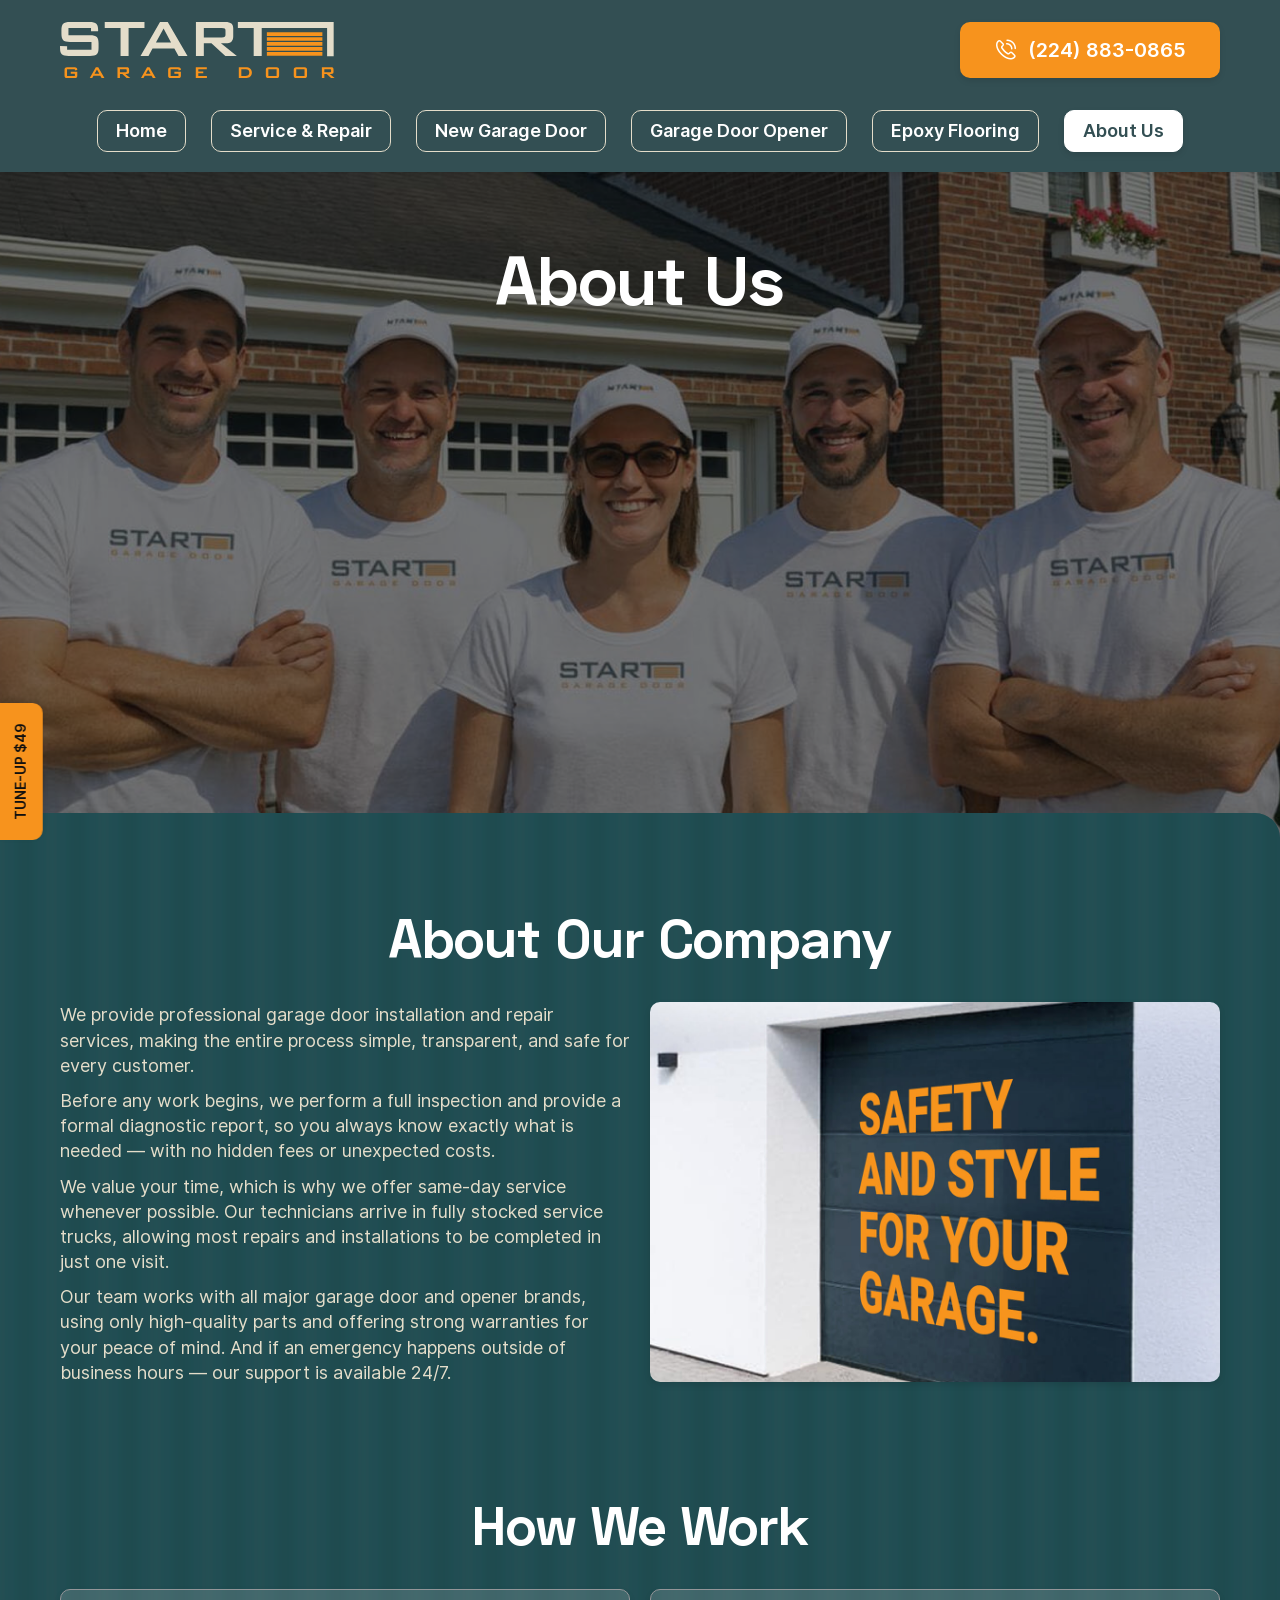
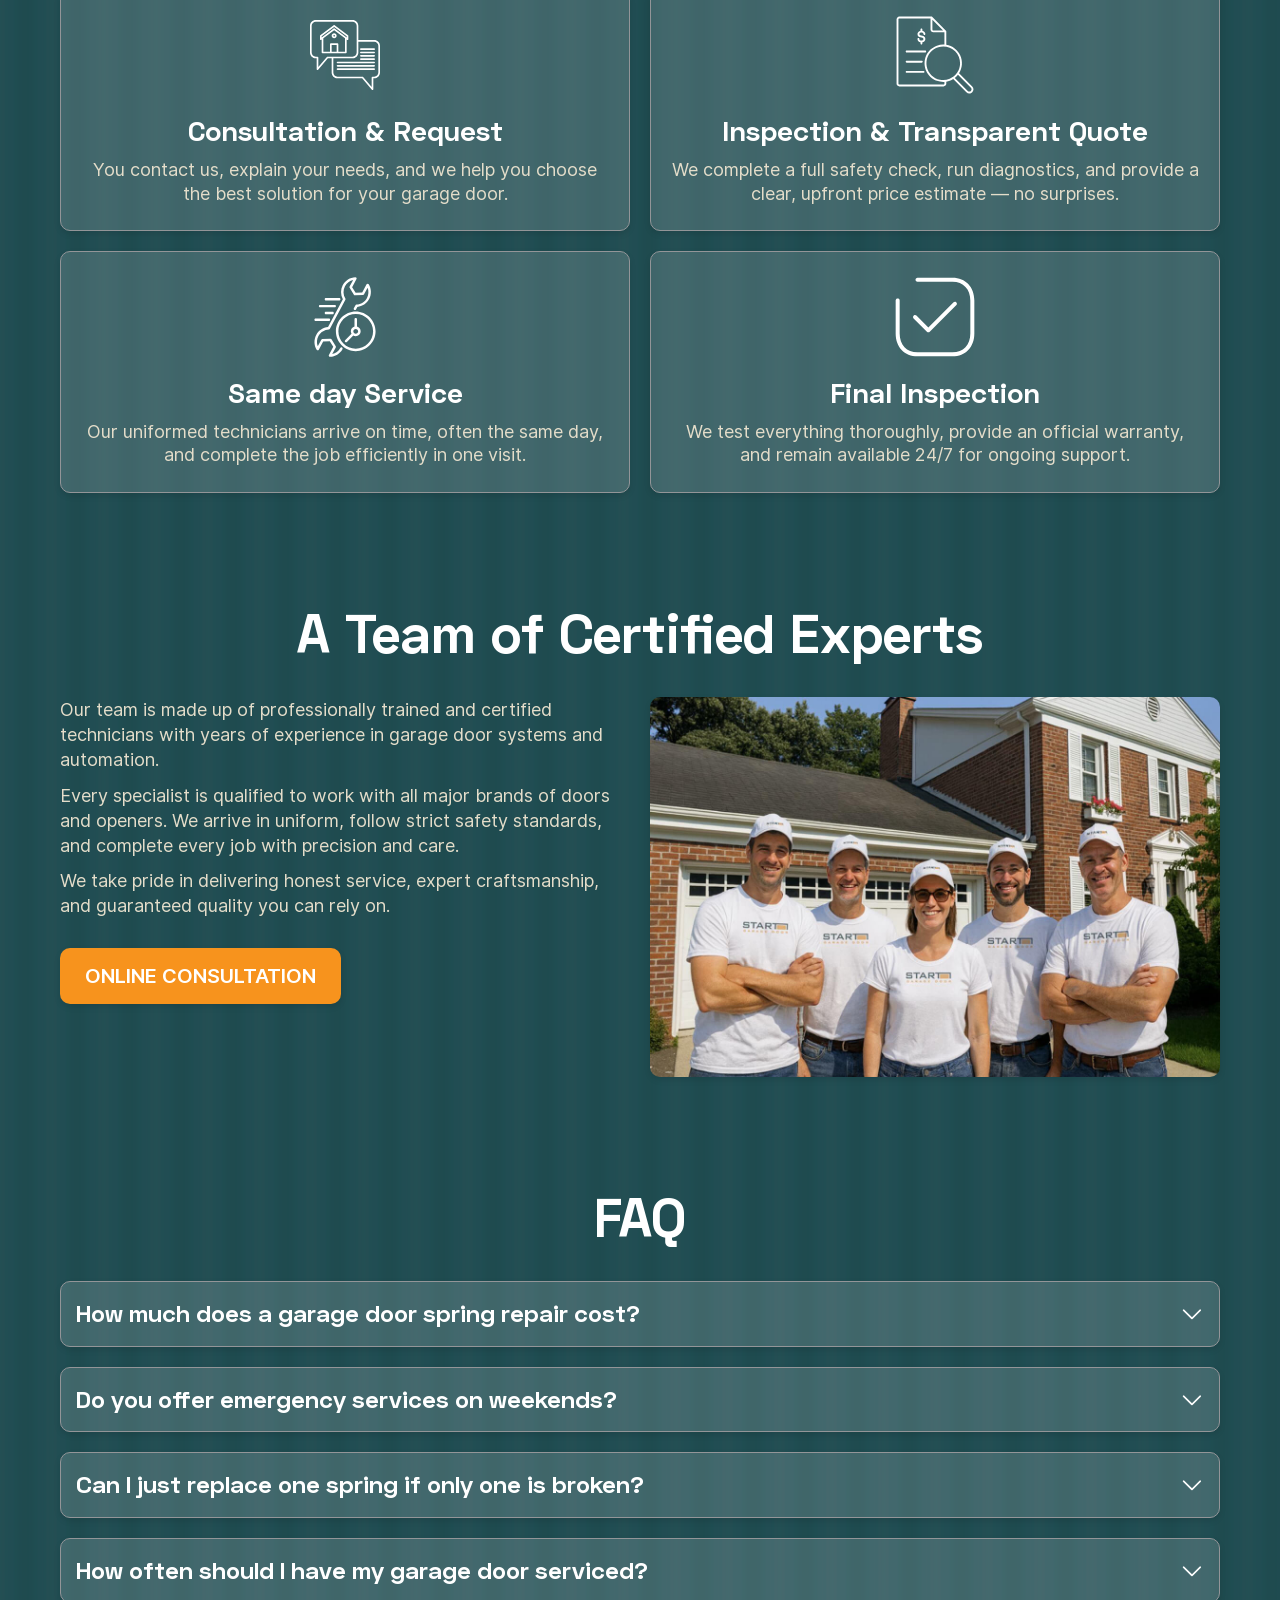
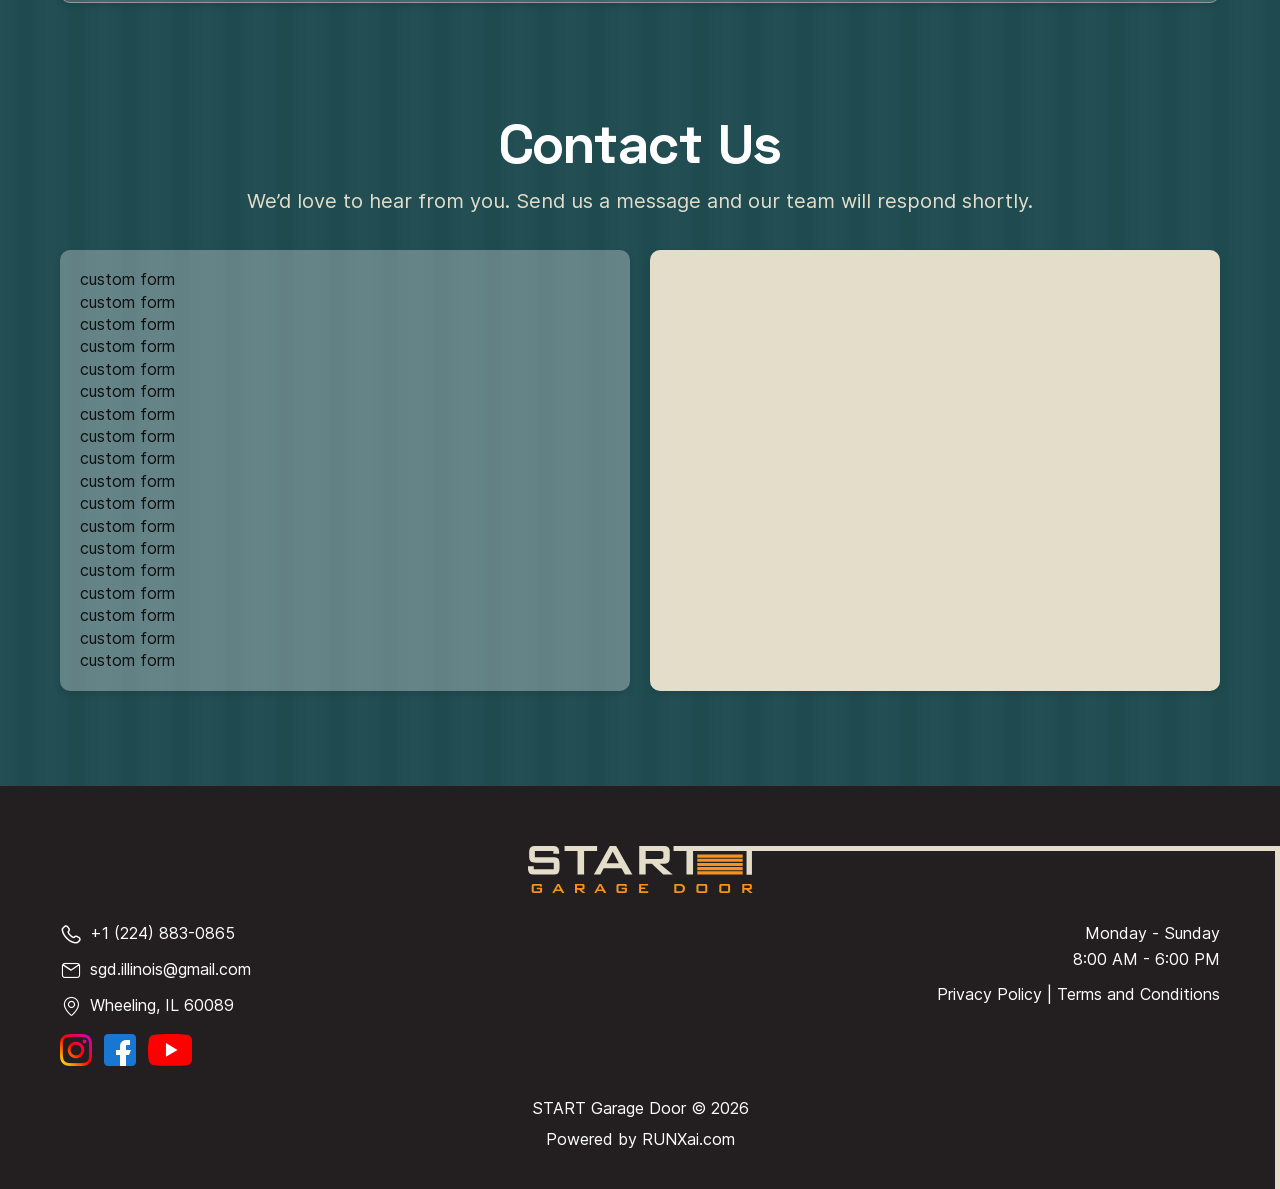
<file: about.html>
<!DOCTYPE html>
<html lang="en">

<head>
	<meta charset="utf-8">
	<meta name='robots' content='noindex, nofollow' />
	<meta name="viewport" content="width=device-width, initial-scale=1, maximum-scale=1">
	<title>SGD - About</title>

	<link rel="stylesheet" href="css/fonts.css">
	<link rel="stylesheet" href="css/icons-font.css">
	<link rel="stylesheet" href="css/swiper-bundle.min.css">
	<link rel="stylesheet" href="css/fancybox.css">
	<link rel="stylesheet" href="css/main.css">
</head>

<body id="home" class="page">
	<div class="wrapper">
		<header class="header">
			<div class="header__top">
				<div class="header__container">
					<a href="#home" class="header__logo logo">
						<img src="img/logo-sgd.svg" alt="logo scorpio">
					</a>
					<div class="header__buttons">
						<a class="header__btn btn" href="tel:+12221111111">
							<span class="btn__icon _icon-phone-call"></span>
							<span class="btn__text">(224) 883-0865</span>
						</a>
					</div>
					<div class="header__mobile-nav">
						<button class="header__mobile-burger">
							<span class="burger__icon"></span>
						</button>
						<nav class="header__mobile-menu mobile-menu">
							<div class="header__mobile-logo">
								<img src="img/logo-sgd.svg" alt="logo scorpio">
							</div>
							<ul class="mobile-menu__list">
								<li class="menu-item">
									<a href="#">Home</a>
								</li>
								<li class="menu-item">
									<a href="#">Service & Repair</a>
								</li>
								<li class="menu-item">
									<a href="#">New Garage Door</a>
								</li>
								<li class="menu-item">
									<a href="#">Garage Door Opener</a>
								</li>
								<li class="menu-item">
									<a href="#">Epoxy Flooring</a>
								</li>
								<li class="menu-item current-menu-item">
									<a href="#">About Us</a>
								</li>
							</ul>
							<div class="header__mobile-buttons">
								<a class="mobile__btn btn" href="tel:+12221111111">
									<span class="btn__icon _icon-phone-call"></span>
									<span class="btn__text">(224) 883-0865</span>
								</a>
							</div>
						</nav>
					</div>
				</div>
			</div>
			<div class="header__bottom">
				<div class="header2__container">
					<nav class="header__menu menu">
						<ul class="header__menu-list">
							<li class="menu-item">
								<a href="#">Home</a>
							</li>
							<li class="menu-item">
								<a href="#">Service & Repair</a>
							</li>
							<li class="menu-item">
								<a href="#">New Garage Door</a>
							</li>
							<li class="menu-item">
								<a href="#">Garage Door Opener</a>
							</li>
							<li class="menu-item">
								<a href="#">Epoxy Flooring</a>
							</li>
							<li class="menu-item current-menu-item">
								<a href="#">About Us</a>
							</li>
						</ul>
					</nav>
				</div>
			</div>
		</header>
		
		<main class="main-content">
			<div class="abhero-sect sect">
				<div class="abhero__bgs">
					<img class="hero__bg-pc" src="img/hero-about-img-01.jpg" alt="hero image">
				</div>
				<div class="hero__container">
					<div class="hero__content">
						<h1 class="hero__title">About Us</h1>
					</div>
				</div>
			</div>

			<div class="main-content-inner">
				<section id="company" class="company-sect sect">
					<div class="company__container">
						<div class="sect-header">
							<h2 class="sheader__title">About Our Company</h2>
							<!-- <div class="sheader__desc">
								<p>...</p>
							</div> -->
						</div>
						<div class="company__content two-cols">
							<div class="company__col-1 two-cols__col">
								<div class="company__text text-18">
									<p>We provide professional garage door installation and repair services, making the entire process simple, transparent, and safe for every customer.</p>
									<p>Before any work begins, we perform a full inspection and provide a formal diagnostic report, so you always know exactly what is needed — with no hidden fees or unexpected costs.</p>
									<p>We value your time, which is why we offer same-day service whenever possible. Our technicians arrive in fully stocked service trucks, allowing most repairs and installations to be completed in just one visit.</p>
									<p>Our team works with all major garage door and opener brands, using only high-quality parts and offering strong warranties for your peace of mind. And if an emergency happens outside of business hours — our support is available 24/7.</p>
								</div>
							</div>
							<div class="company__col-2 two-cols__col">
								<div class="company__img img-style">
									<img src="img/about-company.jpg" alt="image">
								</div>
							</div>
						</div>
					</div>
				</section>

				<section id="howwork" class="howwork-sect sect">
					<div class="howwork__container">
						<div class="sect-header">
							<h2 class="sheader__title">How We Work</h2>
							<!-- <div class="sheader__desc">
								<p>...</p>
							</div> -->
						</div>
						<div class="howwork__content">
							<div class="howwork__carousel">
								<div class="swiper-wrapper">
									<div class="swiper-slide">
										<div class="howwork__card">
											<div class="howwork__card-icon">
												<img src="img/ic_work_01.svg" alt="icon 01">
											</div>
											<div class="howwork__card-title h4">Consultation & Request</div>
											<div class="howwork__card-text text-18">
												<p>You contact us, explain your needs, and we help you choose the best solution for your garage door.</p>
											</div>
										</div>
									</div>
									<div class="swiper-slide">
										<div class="howwork__card">
											<div class="howwork__card-icon">
												<img src="img/ic_work_02.svg" alt="icon 02">
											</div>
											<div class="howwork__card-title h4">Inspection & Transparent Quote</div>
											<div class="howwork__card-text text-18">
												<p>We complete a full safety check, run diagnostics, and provide a clear, upfront price estimate — no surprises.</p>
											</div>
										</div>
									</div>
									<div class="swiper-slide">
										<div class="howwork__card">
											<div class="howwork__card-icon">
												<img src="img/ic_work_03.svg" alt="icon 03">
											</div>
											<div class="howwork__card-title h4">Same day Service</div>
											<div class="howwork__card-text text-18">
												<p>Our uniformed technicians arrive on time, often the same day, and complete the job efficiently in one visit.</p>
											</div>
										</div>
									</div>
									<div class="swiper-slide">
										<div class="howwork__card">
											<div class="howwork__card-icon">
												<img src="img/ic_work_04.svg" alt="icon 04">
											</div>
											<div class="howwork__card-title h4">Final Inspection</div>
											<div class="howwork__card-text text-18">
												<p>We test everything thoroughly, provide an official warranty, and remain available 24/7 for ongoing support.</p>
											</div>
										</div>
									</div>
								</div>
							</div>
						</div>
					</div>
				</section>

				<section id="theteam" class="theteam-sect sect">
					<div class="theteam__container">
						<div class="sect-header">
							<h2 class="sheader__title">A Team of Certified Experts</h2>
							<!-- <div class="sheader__desc">
								<p>...</p>
							</div> -->
						</div>
						<div class="theteam__content two-cols">
							<div class="theteam__col-1 two-cols__col">
								<div class="theteam__text text-18">
									<p>Our team is made up of professionally trained and certified technicians with years of experience in garage door systems and automation.</p>
									<p>Every specialist is qualified to work with all major brands of doors and openers. We arrive in uniform, follow strict safety standards, and complete every job with precision and care.</p>
									<p>We take pride in delivering honest service, expert craftsmanship, and guaranteed quality you can rely on.</p>
								</div>
								<div class="theteam__buttons">
									<a class="theteam__btn btn scroll-btn" href="#contacts">
										<span class="btn__text">Online consultation</span>
									</a>
								</div>
							</div>
							<div class="theteam__col-2 two-cols__col">
								<div class="theteam__img img-style">
									<img src="img/about-team.jpg" alt="image">
								</div>
							</div>
						</div>
					</div>
				</section>

				<section id="faq" class="faq-sect sect">
					<div class="faq__container">
						<div class="sect-header">
							<h2 class="sheader__title">FAQ</h2>
							<!-- <div class="sheader__desc">
								<p>Text...</p>
							</div> -->
						</div>
						<div class="block__toggles faq-toggles">
							<div class="block__toggle">
								<div class="toggle__header">
									<div class="toggle__header-title h4">How much does a garage door spring repair cost?</div>
									<button class="toggle__header-btn">
										<span class="_icon-arrow-down-l"></span>
									</button>
								</div>
								<div class="toggle__content text-18">
									<p>Pricing varies based on the size and weight of your door, but we provide a full diagnostic and a clear, written estimate before any work begins.</p>
								</div>
							</div>
							<div class="block__toggle">
								<div class="toggle__header">
									<div class="toggle__header-title h4">Do you offer emergency services on weekends?</div>
									<button class="toggle__header-btn">
										<span class="_icon-arrow-down-l"></span>
									</button>
								</div>
								<div class="toggle__content text-18">
									<p>Yes! We know garage doors don't break on a schedule. We offer 24/7 emergency repairs to ensure your home stays secure.</p>
								</div>
							</div>
							<div class="block__toggle">
								<div class="toggle__header">
									<div class="toggle__header-title h4">Can I just replace one spring if only one is broken?</div>
									<button class="toggle__header-btn">
										<span class="_icon-arrow-down-l"></span>
									</button>
								</div>
								<div class="toggle__content text-18">
									<p>We always recommend replacing both springs at the same time. Since they were installed together, the second one usually fails shortly after the first.</p>
									<ul>
										<li>Yes, we actively work with Amazon loads. (demo text)</li>
										<li>Yes, we actively work with Amazon loads. (demo text)</li>
										<li>Yes, we actively work with Amazon loads. (demo text)</li>
									</ul>
								</div>
							</div>
							<div class="block__toggle">
								<div class="toggle__header">
									<div class="toggle__header-title h4">How often should I have my garage door serviced?</div>
									<button class="toggle__header-btn">
										<span class="_icon-arrow-down-l"></span>
									</button>
								</div>
								<div class="toggle__content text-18">
									<p>We recommend a professional tune-up and safety inspection once a year to prevent major breakdowns and extend the life of your opener.</p>
								</div>
							</div>
						</div>
					</div>
				</section>

				<section id="contacts" class="contacts-sect sect">
					<div class="contacts__container">
						<div class="sect-header">
							<h2 class="sheader__title">Contact Us</h2>
							<div class="sheader__desc">
								<p>We’d love to hear from you. Send us a message and our team will respond shortly.</p>
							</div>
						</div>
						<div class="contacts__content">
							<div class="contacts__col">
								<div class="contacts__form-wrap">
									custom form<br>
									custom form<br>
									custom form<br>
									custom form<br>
									custom form<br>
									custom form<br>
									custom form<br>
									custom form<br>
									custom form<br>
									custom form<br>
									custom form<br>
									custom form<br>
									custom form<br>
									custom form<br>
									custom form<br>
									custom form<br>
									custom form<br>
									custom form<br>
								</div>
							</div>
							<div class="contacts__col">
								<div class="contacts__map">
									<iframe src="https://www.google.com/maps/embed?pb=!1m18!1m12!1m3!1d190236.78293030584!2d-87.78343662678274!3d41.840145767346804!2m3!1f0!2f0!3f0!3m2!1i1024!2i768!4f13.1!3m3!1m2!1s0x880e2c3cd0f4cbed%3A0xafe0a6ad09c0c000!2z0KfQuNC60LDSkdC-LCDQhtC70LvRltC90L7QudGBLCDQodC_0L7Qu9GD0YfQtdC90ZYg0KjRgtCw0YLQuCDQkNC80LXRgNC40LrQuA!5e0!3m2!1suk!2sua!4v1758967670423!5m2!1suk!2sua" style="width:100%;height:100%;border:0;" allowfullscreen="" loading="lazy" referrerpolicy="no-referrer-when-downgrade"></iframe>
								</div>
							</div>
						</div>
					</div>
				</section>
			</div>
		</main>

		<footer class="footer">
			<div class="footer__container">
				<div class="footer__top">
					<div class="footer__logo">
						<img src="img/logo-sgd.svg" alt="logo">
					</div>
				</div>
				<div class="footer__middle">
					<div class="footer__middle-left">
						<ul class="conts-list">
							<li><span class="_icon-phone"></span><a href="tel:+11111111">+1 (224) 883-0865</a></li>
							<li><span class="_icon-email"></span><a href="mailto:sgd.illinois@gmail.com">sgd.illinois@gmail.com</a></li>
							<li><span class="_icon-locstion"></span>Wheeling, IL 60089</li>
						</ul>
						<ul class="soc-list">
							<li class="ins"><a href="#" target="_blank">instagram</a></li>
							<li class="fb"><a href="#" target="_blank">facebook</a></li>
							<li class="yt"><a href="#" target="_blank">youtybe</a></li>
						</ul>
					</div>
					<div class="footer__middle-right">
						<div class="footer__wtime">
							<p>Monday - Sunday</p>
							<p>8:00 AM - 6:00 PM</p>
						</div>
						<div class="footer__links">
							<p><a href="#">Privacy Policy</a> | <a href="#">Terms and Conditions</a></p>
						</div>
					</div>
				</div>
				<div class="footer__bottom">
					<div class="footer__copy">
					    <p>START Garage Door © 2026</p>
					    <p>Powered by <a href="https://runxai.com/" rel="nofollow" target="_blank">RUNXai.com</a></p>
					</div>
				</div>
			</div>

			<div id="scr_top" class="scroll-top">
				<span class="_icon-arrow-top-b"></span>
			</div>
			<button class="promo-btn" data-popup="promo" data-src="#promo_popup">
				<span>Tune-Up $49</span>
			</button>
		</footer>
	</div>
	
	<div class="hidden">
		<div id="promo_popup" class="promo-popup">
			<button data-fancybox-close="" class="popup-close-btn _icon-close-icon" title="Close"></button>
			<div class="popup__content">
				<div class="popup__img">
					<img src="img/popup-promo.jpg" alt="promo image">
				</div>
				<div class="popup__info">
					<div class="popup__info-logo">
						<img src="img/logo-sgd.svg" alt="logo">
					</div>
					<div class="popup__info-img">
						<img src="img/popup-img.png" alt="img">
					</div>
					<div class="popup__info-text">
						<ul>
							<li>Grease the rail</li>
							<li>Start the engine</li>
							<li>Inspect the opener</li>
							<li>Adjust hinges and rail drive</li>
							<li>Inspect springs and balance</li>
							<li>Lubricate rollers and all components</li>
						</ul>
					</div>
					<div class="popup__info-mobile">
						<img src="img/popup-promo.jpg" alt="promo image">
					</div>
					<div class="popup__info-buttons">
						<a class="popup__btn btn scroll-btn" href="#contacts">
							<span class="btn__text">Apply Now</span>
						</a>
					</div>
				</div>
			</div>
		</div>
	</div>
	
	<script src="js/jquery-3.7.1.min.js"></script>
	<script src="js/swiper-bundle.min.js"></script>
	<script src="js/fancybox.umd.js"></script>
	<script src="js/common.js"></script>
</body>
</html>
</file>
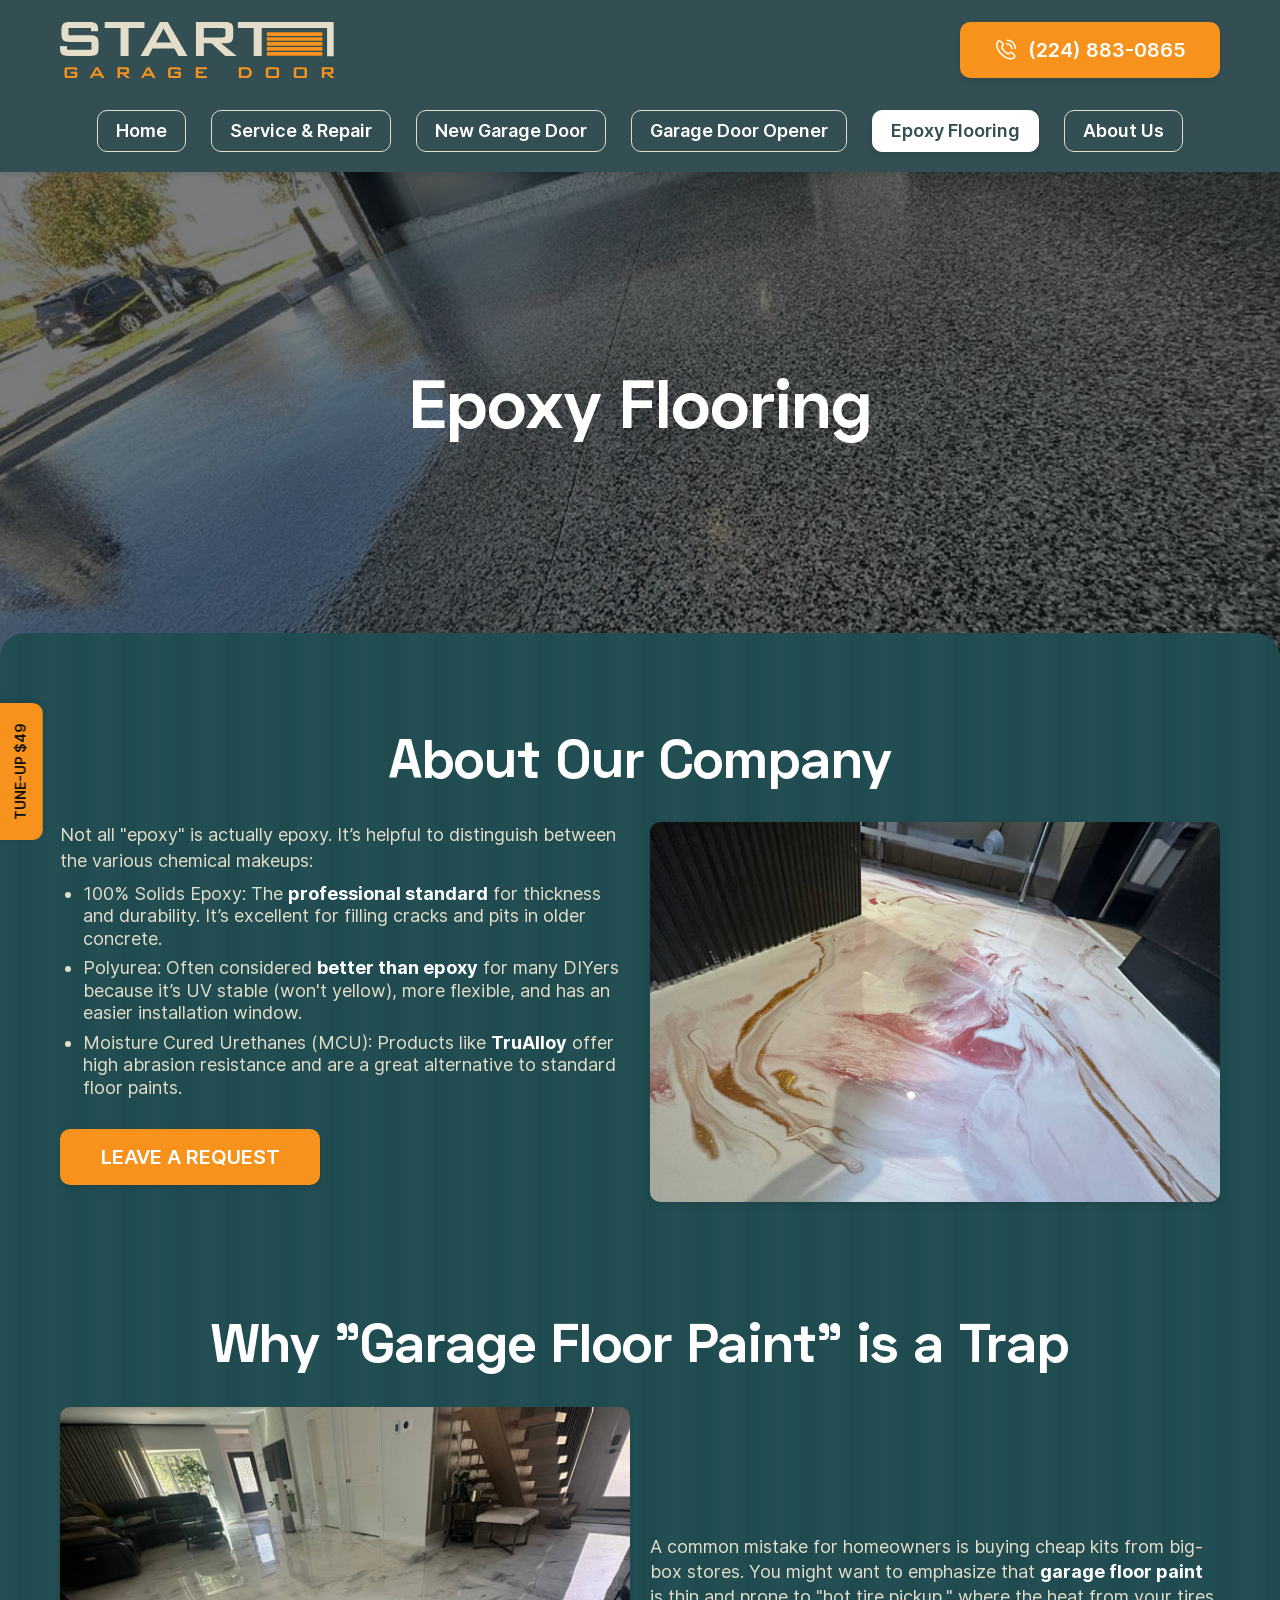
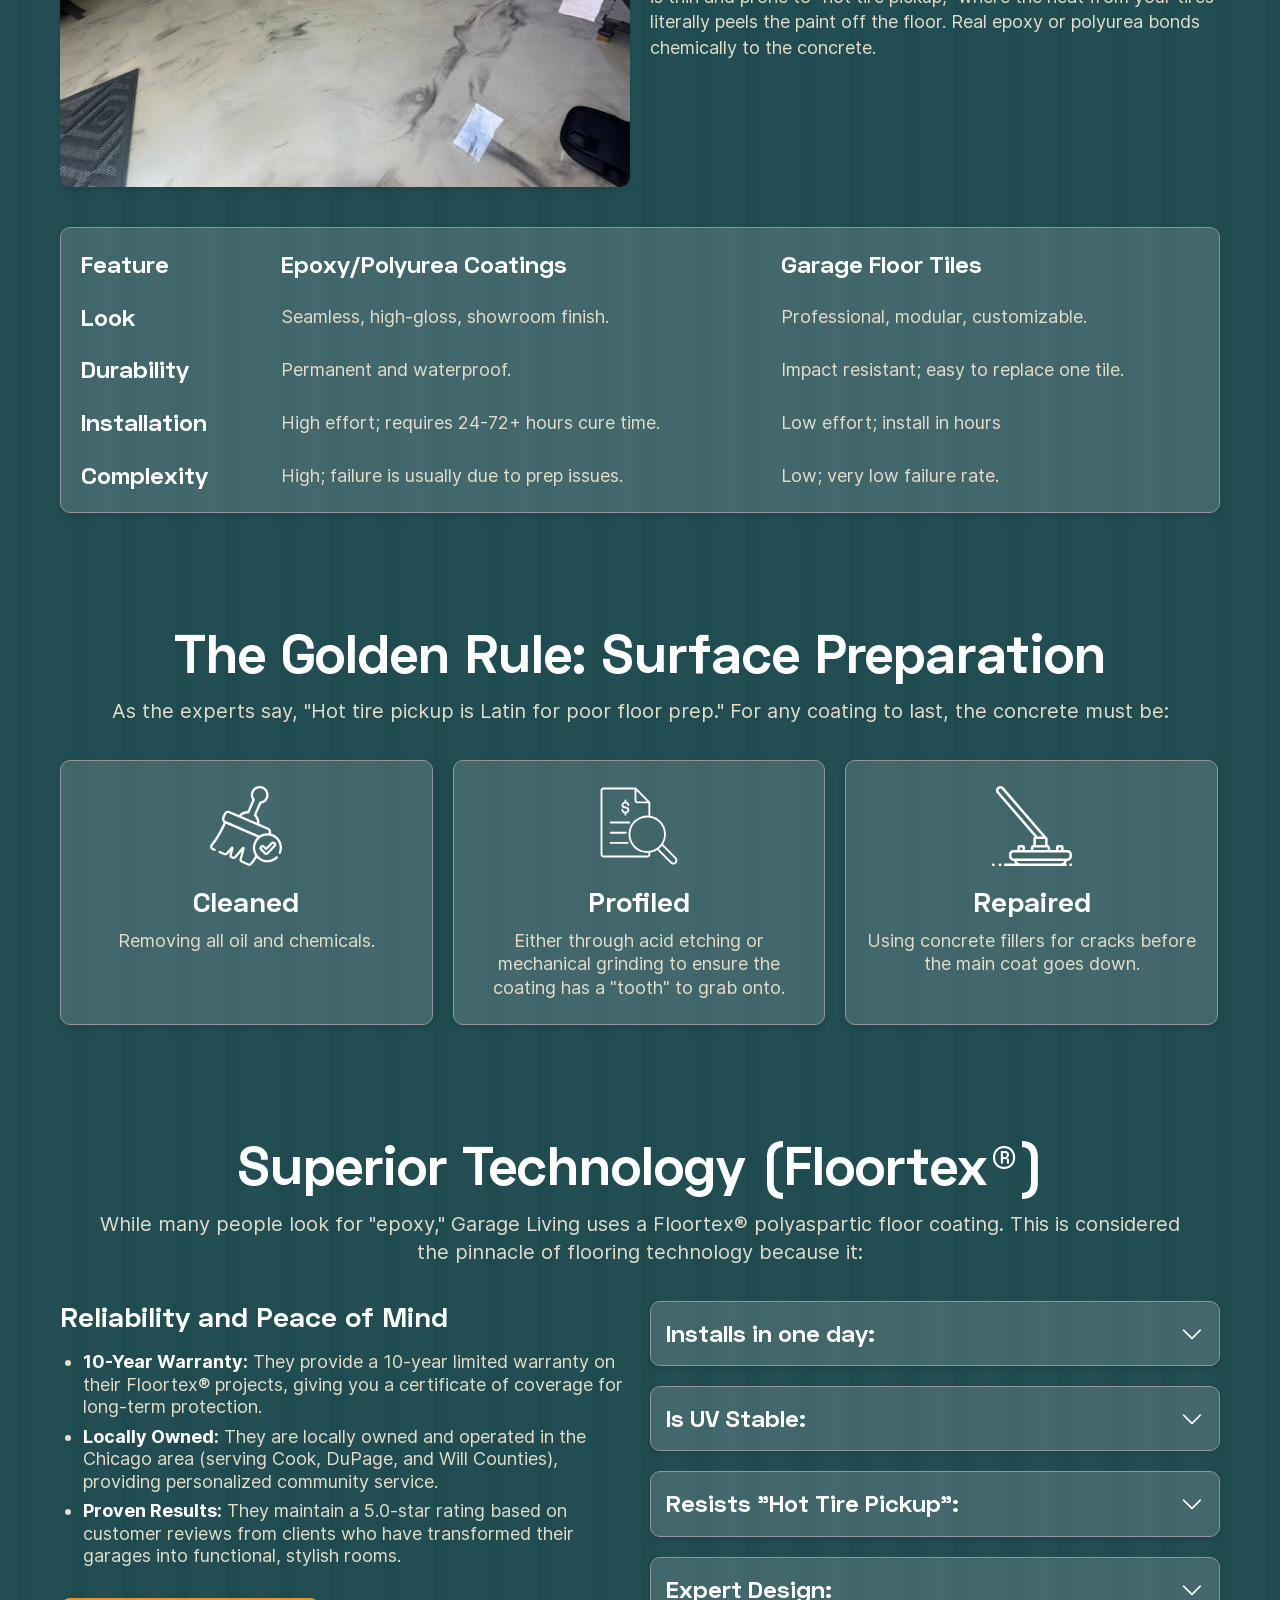
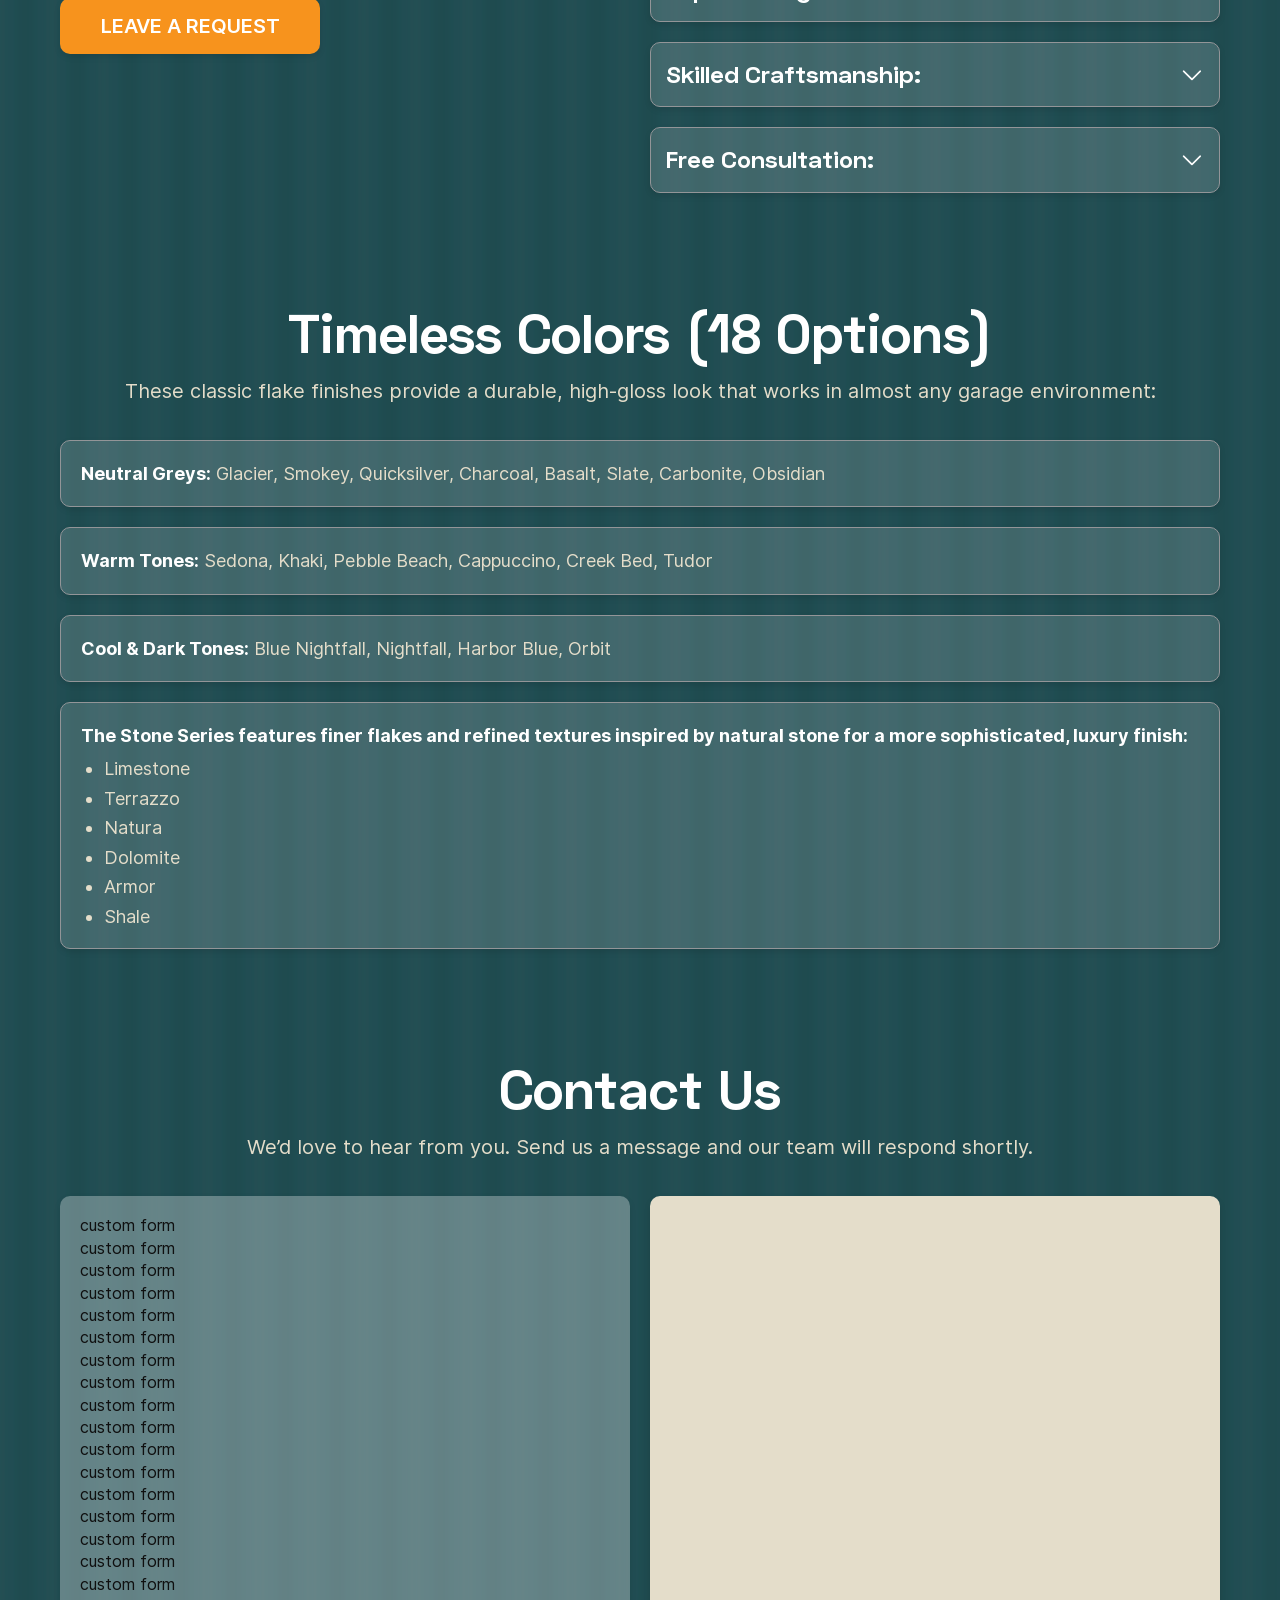
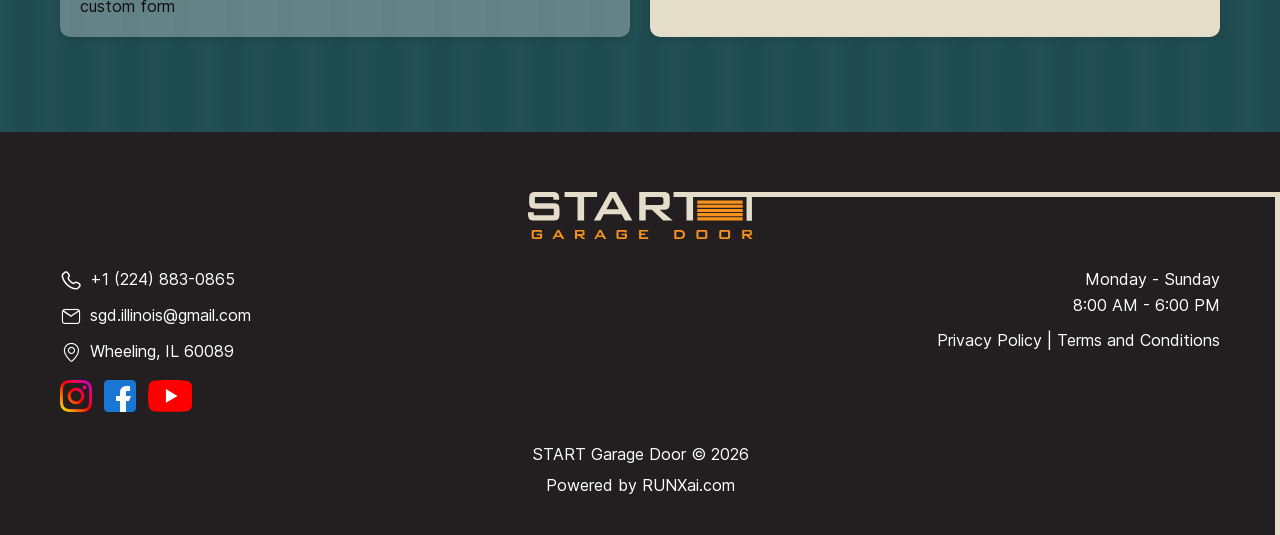
<file: epoxy-flooring.html>
<!DOCTYPE html>
<html lang="en">

<head>
	<meta charset="utf-8">
	<meta name='robots' content='noindex, nofollow' />
	<meta name="viewport" content="width=device-width, initial-scale=1, maximum-scale=1">
	<title>SGD - Epoxy Flooring</title>

	<link rel="stylesheet" href="css/fonts.css">
	<link rel="stylesheet" href="css/icons-font.css">
	<link rel="stylesheet" href="css/swiper-bundle.min.css">
	<link rel="stylesheet" href="css/fancybox.css">
	<link rel="stylesheet" href="css/main.css">
</head>

<body id="home" class="page">
	<div class="wrapper">
		<header class="header">
			<div class="header__top">
				<div class="header__container">
					<a href="#home" class="header__logo logo">
						<img src="img/logo-sgd.svg" alt="logo scorpio">
					</a>
					<div class="header__buttons">
						<a class="header__btn btn" href="tel:+12221111111">
							<span class="btn__icon _icon-phone-call"></span>
							<span class="btn__text">(224) 883-0865</span>
						</a>
					</div>
					<div class="header__mobile-nav">
						<button class="header__mobile-burger">
							<span class="burger__icon"></span>
						</button>
						<nav class="header__mobile-menu mobile-menu">
							<div class="header__mobile-logo">
								<img src="img/logo-sgd.svg" alt="logo scorpio">
							</div>
							<ul class="mobile-menu__list">
								<li class="menu-item">
									<a href="#">Home</a>
								</li>
								<li class="menu-item">
									<a href="#">Service & Repair</a>
								</li>
								<li class="menu-item">
									<a href="#">New Garage Door</a>
								</li>
								<li class="menu-item">
									<a href="#">Garage Door Opener</a>
								</li>
								<li class="menu-item current-menu-item">
									<a href="#">Epoxy Flooring</a>
								</li>
								<li class="menu-item">
									<a href="#">About Us</a>
								</li>
							</ul>
							<div class="header__mobile-buttons">
								<a class="mobile__btn btn" href="tel:+12221111111">
									<span class="btn__icon _icon-phone-call"></span>
									<span class="btn__text">(224) 883-0865</span>
								</a>
							</div>
						</nav>
					</div>
				</div>
			</div>
			<div class="header__bottom">
				<div class="header2__container">
					<nav class="header__menu menu">
						<ul class="header__menu-list">
							<li class="menu-item">
								<a href="#">Home</a>
							</li>
							<li class="menu-item">
								<a href="#">Service & Repair</a>
							</li>
							<li class="menu-item">
								<a href="#">New Garage Door</a>
							</li>
							<li class="menu-item">
								<a href="#">Garage Door Opener</a>
							</li>
							<li class="menu-item current-menu-item">
								<a href="#">Epoxy Flooring</a>
							</li>
							<li class="menu-item">
								<a href="#">About Us</a>
							</li>
						</ul>
					</nav>
				</div>
			</div>
		</header>
		
		<main class="main-content">
			<div class="hero2-sect sect">
				<div class="hero2__bgs">
					<img class="hero2__bg-pc" src="img/hero-epoxy-flooring-img-01.jpg" alt="hero image">
				</div>
				<div class="hero2__container">
					<div class="hero2__content">
						<h1 class="hero__title">Epoxy Flooring</h1>
						<!-- <div class="hero__desc">
							<p>On-time, secure dry van transportation powered by a modern fleet and experienced drivers you can rely on.</p>
						</div> 
						<div class="hero__buttons">
							<a class="hero__btn btn scroll-btn" href="#contacts">
								<span class="btn__text">Schedule a call</span>
							</a>
						</div> -->
					</div>
				</div>
			</div>

			<div class="main-content-inner">
				<section id="epoxyf" class="classic-sect sect">
					<div class="classic__container">
						<div class="sect-header">
							<h2 class="sheader__title">About Our Company</h2>
							<!-- <div class="sheader__desc">
								<p>...</p>
							</div> -->
						</div>
						<div class="classic__content two-cols">
							<div class="classic__col-1 two-cols__col">
								<div class="classic__text text-18">
									<p>Not all "epoxy" is actually epoxy. It’s helpful to distinguish between the various chemical makeups:</p>
									<ul>
										<li>100% Solids Epoxy: The <strong>professional standard</strong> for thickness and durability. It’s excellent for filling cracks and pits in older concrete.</li>
										<li>Polyurea: Often considered <strong>better than epoxy</strong> for many DIYers because it’s UV stable (won't yellow), more flexible, and has an easier installation window.</li>
										<li>Moisture Cured Urethanes (MCU): Products like <strong>TruAlloy</strong> offer high abrasion resistance and are a great alternative to standard floor paints.</li>
									</ul>
								</div>
								<div class="classic__buttons">
									<a class="classic__btn btn scroll-btn" href="#contacts">
										<span class="btn__text">Leave a request</span>
									</a>
								</div>
							</div>
							<div class="classic__col-2 two-cols__col">
								<div class="classic__img img-style">
									<img src="img/epoxy-flooring-img-01.jpg" alt="image">
								</div>
							</div>
						</div>
					</div>
				</section>

				<section id="whytrap" class="classic2-sect sect">
					<div class="classic2__container">
						<div class="sect-header">
							<h2 class="sheader__title">Why "Garage Floor Paint" is a Trap</h2>
							<!-- <div class="sheader__desc">
								<p>...</p>
							</div> -->
						</div>
						<div class="classic2__content two-cols">
							<div class="classic2__col-1 two-cols__col">
								<div class="classic2__img img-style">
									<img src="img/epoxy-flooring-img-02.jpg" alt="image">
								</div>
							</div>
							<div class="classic2__col-2 two-cols__col text--vertical">
								<div class="classic__text text-18">
									<p>A common mistake for homeowners is buying cheap kits from big-box stores. You might want to emphasize that <strong>garage floor paint</strong> is thin and prone to "hot tire pickup," where the heat from your tires literally peels the paint off the floor. Real epoxy or polyurea bonds chemically to the concrete.</p>
								</div>
							</div>
						</div>
						<div class="whytrap__table table-wrap">
							<table>
								<tbody>
									<tr>
										<td>Feature</td>
										<td>Epoxy/Polyurea Coatings</td>
										<td>Garage Floor Tiles</td>
									</tr>
									<tr>
										<td>Look</td>
										<td>Seamless, high-gloss, showroom finish.</td>
										<td>Professional, modular, customizable.</td>
									</tr>
									<tr>
										<td>Durability</td>
										<td>Permanent and waterproof.</td>
										<td>Impact resistant; easy to replace one tile.</td>
									</tr>
									<tr>
										<td>Installation</td>
										<td>High effort; requires 24-72+ hours cure time.</td>
										<td>Low effort; install in hours</td>
									</tr>
									<tr>
										<td>Complexity</td>
										<td>High; failure is usually due to prep issues.</td>
										<td>Low; very low failure rate.</td>
									</tr>
								</tbody>
							</table>
						</div>
					</div>
				</section>

				<section id="therule" class="therule-sect sect">
					<div class="therule__container">
						<div class="sect-header">
							<h2 class="sheader__title">The Golden Rule: Surface Preparation</h2>
							<div class="sheader__desc">
								<p>As the experts say, "Hot tire pickup is Latin for poor floor prep." For any coating to last, the concrete must be:</p>
							</div>
						</div>
						<div class="therule__cards def-carousel">
							<div class="swiper-wrapper">
								<div class="swiper-slide">
									<div class="therule__card">
										<div class="therule__card-icon">
											<img src="img/ic_rule_01.svg" alt="icon">
										</div>
										<div class="therule__card-title h4">Cleaned</div>
										<div class="therule__card-text text-18">
											<p>Removing all oil and chemicals.</p>
										</div>
									</div>
								</div>
								<div class="swiper-slide">
									<div class="therule__card">
										<div class="therule__card-icon">
											<img src="img/ic_rule_02.svg" alt="icon">
										</div>
										<div class="therule__card-title h4">Profiled</div>
										<div class="therule__card-text text-18">
											<p>Either through acid etching or mechanical grinding to ensure the coating has a "tooth" to grab onto.</p>
										</div>
									</div>
								</div>
								<div class="swiper-slide">
									<div class="therule__card">
										<div class="therule__card-icon">
											<img src="img/ic_rule_03.svg" alt="icon">
										</div>
										<div class="therule__card-title h4">Repaired</div>
										<div class="therule__card-text text-18">
											<p>Using concrete fillers for cracks before the main coat goes down.</p>
										</div>
									</div>
								</div>
							</div>
						</div>
					</div>
				</section>

				<section id="technology" class="technology-sect sect">
					<div class="technology__container">
						<div class="sect-header">
							<h2 class="sheader__title">Superior Technology (Floortex®)</h2>
							<div class="sheader__desc">
								<p>While many people look for "epoxy," Garage Living uses a Floortex® polyaspartic floor coating. This is considered the pinnacle of flooring technology because it:</p>
							</div>
						</div>
						<div class="technology__content two-cols">
							<div class="technology__col-1 two-cols__col">
								<div class="classic__subtitle h4">Reliability and Peace of Mind</div>
								<div class="classic__text text-18">
									<ul>
										<li><strong>10-Year Warranty:</strong> They provide a 10-year limited warranty on their Floortex® projects, giving you a certificate of coverage for long-term protection.</li>
										<li><strong>Locally Owned:</strong> They are locally owned and operated in the Chicago area (serving Cook, DuPage, and Will Counties), providing personalized community service.</li>
										<li><strong>Proven Results:</strong> They maintain a 5.0-star rating based on customer reviews from clients who have transformed their garages into functional, stylish rooms.</li>
									</ul>
								</div>
								<div class="classic__buttons">
									<a class="classic__btn btn scroll-btn" href="#contacts">
										<span class="btn__text">Leave a request</span>
									</a>
								</div>
							</div>
							<div class="technology__col-2 two-cols__col">
								<div class="block__toggles technology-toggles">
									<div class="block__toggle">
										<div class="toggle__header">
											<div class="toggle__header-title h4">Installs in one day:</div>
											<button class="toggle__header-btn">
												<span class="_icon-arrow-down-l"></span>
											</button>
										</div>
										<div class="toggle__content text-18">
											<p>Unlike traditional epoxy which can take days to cure, this allows for a rapid transformation.</p>
										</div>
									</div>
									<div class="block__toggle">
										<div class="toggle__header">
											<div class="toggle__header-title h4">Is UV Stable:</div>
											<button class="toggle__header-btn">
												<span class="_icon-arrow-down-l"></span>
											</button>
										</div>
										<div class="toggle__content text-18">
											<p>Yes! We know garage doors don't break on a schedule. We offer 24/7 emergency repairs to ensure your home stays secure.</p>
										</div>
									</div>
									<div class="block__toggle">
										<div class="toggle__header">
											<div class="toggle__header-title h4">Resists "Hot Tire Pickup":</div>
											<button class="toggle__header-btn">
												<span class="_icon-arrow-down-l"></span>
											</button>
										</div>
										<div class="toggle__content text-18">
											<p>We always recommend replacing both springs at the same time. Since they were installed together, the second one usually fails shortly after the first.</p>
										</div>
									</div>
									<div class="block__toggle">
										<div class="toggle__header">
											<div class="toggle__header-title h4">Expert Design:</div>
											<button class="toggle__header-btn">
												<span class="_icon-arrow-down-l"></span>
											</button>
										</div>
										<div class="toggle__content text-18">
											<p>We recommend a professional tune-up and safety inspection once a year to prevent major breakdowns and extend the life of your opener.</p>
										</div>
									</div>
									<div class="block__toggle">
										<div class="toggle__header">
											<div class="toggle__header-title h4">Skilled Craftsmanship:</div>
											<button class="toggle__header-btn">
												<span class="_icon-arrow-down-l"></span>
											</button>
										</div>
										<div class="toggle__content text-18">
											<p>We recommend a professional tune-up and safety inspection once a year to prevent major breakdowns and extend the life of your opener.</p>
										</div>
									</div>
									<div class="block__toggle">
										<div class="toggle__header">
											<div class="toggle__header-title h4">Free Consultation:</div>
											<button class="toggle__header-btn">
												<span class="_icon-arrow-down-l"></span>
											</button>
										</div>
										<div class="toggle__content text-18">
											<p>We recommend a professional tune-up and safety inspection once a year to prevent major breakdowns and extend the life of your opener.</p>
										</div>
									</div>
								</div>
							</div>
						</div>
						<div class="sect__buttons">
							<a class="sect__btn btn scroll-btn" href="#contacts">
								<span class="btn__text">Leave a request</span>
							</a>
						</div>
					</div>
				</section>

				<section id="timeless" class="timeless-sect sect">
					<div class="timeless__container">
						<div class="sect-header">
							<h2 class="sheader__title">Timeless Colors (18 Options)</h2>
							<div class="sheader__desc">
								<p>These classic flake finishes provide a durable, high-gloss look that works in almost any garage environment:</p>
							</div>
						</div>
						<div class="timeless__content">
							<div class="timeless__item classic__text text-18">
								<p><strong>Neutral Greys:</strong> Glacier, Smokey, Quicksilver, Charcoal, Basalt, Slate, Carbonite, Obsidian</p>
							</div>
							<div class="timeless__item classic__text text-18">
								<p><strong>Warm Tones:</strong> Sedona, Khaki, Pebble Beach, Cappuccino, Creek Bed, Tudor</p>
							</div>
							<div class="timeless__item classic__text text-18">
								<p><strong>Cool & Dark Tones:</strong> Blue Nightfall, Nightfall, Harbor Blue, Orbit</p>
							</div>
							<div class="timeless__item classic__text text-18">
								<p><strong>The Stone Series features finer flakes and refined textures inspired by natural stone for a more sophisticated, luxury finish:</strong></p>
								<ul>
									<li>Limestone</li>
									<li>Terrazzo</li>
									<li>Natura</li>
									<li>Dolomite</li>
									<li>Armor</li>
									<li>Shale</li>
								</ul>
							</div>
						</div>
					</div>
				</section>

				<section id="contacts" class="contacts-sect sect">
					<div class="contacts__container">
						<div class="sect-header">
							<h2 class="sheader__title">Contact Us</h2>
							<div class="sheader__desc">
								<p>We’d love to hear from you. Send us a message and our team will respond shortly.</p>
							</div>
						</div>
						<div class="contacts__content">
							<div class="contacts__col">
								<div class="contacts__form-wrap">
									custom form<br>
									custom form<br>
									custom form<br>
									custom form<br>
									custom form<br>
									custom form<br>
									custom form<br>
									custom form<br>
									custom form<br>
									custom form<br>
									custom form<br>
									custom form<br>
									custom form<br>
									custom form<br>
									custom form<br>
									custom form<br>
									custom form<br>
									custom form<br>
								</div>
							</div>
							<div class="contacts__col">
								<div class="contacts__map">
									<iframe src="https://www.google.com/maps/embed?pb=!1m18!1m12!1m3!1d190236.78293030584!2d-87.78343662678274!3d41.840145767346804!2m3!1f0!2f0!3f0!3m2!1i1024!2i768!4f13.1!3m3!1m2!1s0x880e2c3cd0f4cbed%3A0xafe0a6ad09c0c000!2z0KfQuNC60LDSkdC-LCDQhtC70LvRltC90L7QudGBLCDQodC_0L7Qu9GD0YfQtdC90ZYg0KjRgtCw0YLQuCDQkNC80LXRgNC40LrQuA!5e0!3m2!1suk!2sua!4v1758967670423!5m2!1suk!2sua" style="width:100%;height:100%;border:0;" allowfullscreen="" loading="lazy" referrerpolicy="no-referrer-when-downgrade"></iframe>
								</div>
							</div>
						</div>
					</div>
				</section>
			</div>
		</main>

		<footer class="footer">
			<div class="footer__container">
				<div class="footer__top">
					<div class="footer__logo">
						<img src="img/logo-sgd.svg" alt="logo">
					</div>
				</div>
				<div class="footer__middle">
					<div class="footer__middle-left">
						<ul class="conts-list">
							<li><span class="_icon-phone"></span><a href="tel:+11111111">+1 (224) 883-0865</a></li>
							<li><span class="_icon-email"></span><a href="mailto:sgd.illinois@gmail.com">sgd.illinois@gmail.com</a></li>
							<li><span class="_icon-locstion"></span>Wheeling, IL 60089</li>
						</ul>
						<ul class="soc-list">
							<li class="ins"><a href="#" target="_blank">instagram</a></li>
							<li class="fb"><a href="#" target="_blank">facebook</a></li>
							<li class="yt"><a href="#" target="_blank">youtybe</a></li>
						</ul>
					</div>
					<div class="footer__middle-right">
						<div class="footer__wtime">
							<p>Monday - Sunday</p>
							<p>8:00 AM - 6:00 PM</p>
						</div>
						<div class="footer__links">
							<p><a href="#">Privacy Policy</a> | <a href="#">Terms and Conditions</a></p>
						</div>
					</div>
				</div>
				<div class="footer__bottom">
					<div class="footer__copy">
					    <p>START Garage Door © 2026</p>
					    <p>Powered by <a href="https://runxai.com/" rel="nofollow" target="_blank">RUNXai.com</a></p>
					</div>
				</div>
			</div>

			<div id="scr_top" class="scroll-top">
				<span class="_icon-arrow-top-b"></span>
			</div>
			<button class="promo-btn" data-popup="promo" data-src="#promo_popup">
				<span>Tune-Up $49</span>
			</button>
		</footer>
	</div>
	
	<div class="hidden">
		<div id="promo_popup" class="promo-popup">
			<button data-fancybox-close="" class="popup-close-btn _icon-close-icon" title="Close"></button>
			<div class="popup__content">
				<div class="popup__img">
					<img src="img/popup-promo.jpg" alt="promo image">
				</div>
				<div class="popup__info">
					<div class="popup__info-logo">
						<img src="img/logo-sgd.svg" alt="logo">
					</div>
					<div class="popup__info-img">
						<img src="img/popup-img.png" alt="img">
					</div>
					<div class="popup__info-text">
						<ul>
							<li>Grease the rail</li>
							<li>Start the engine</li>
							<li>Inspect the opener</li>
							<li>Adjust hinges and rail drive</li>
							<li>Inspect springs and balance</li>
							<li>Lubricate rollers and all components</li>
						</ul>
					</div>
					<div class="popup__info-mobile">
						<img src="img/popup-promo.jpg" alt="promo image">
					</div>
					<div class="popup__info-buttons">
						<a class="popup__btn btn scroll-btn" href="#contacts">
							<span class="btn__text">Apply Now</span>
						</a>
					</div>
				</div>
			</div>
		</div>
	</div>
	
	<script src="js/jquery-3.7.1.min.js"></script>
	<script src="js/swiper-bundle.min.js"></script>
	<script src="js/fancybox.umd.js"></script>
	<script src="js/common.js"></script>
</body>
</html>
</file>
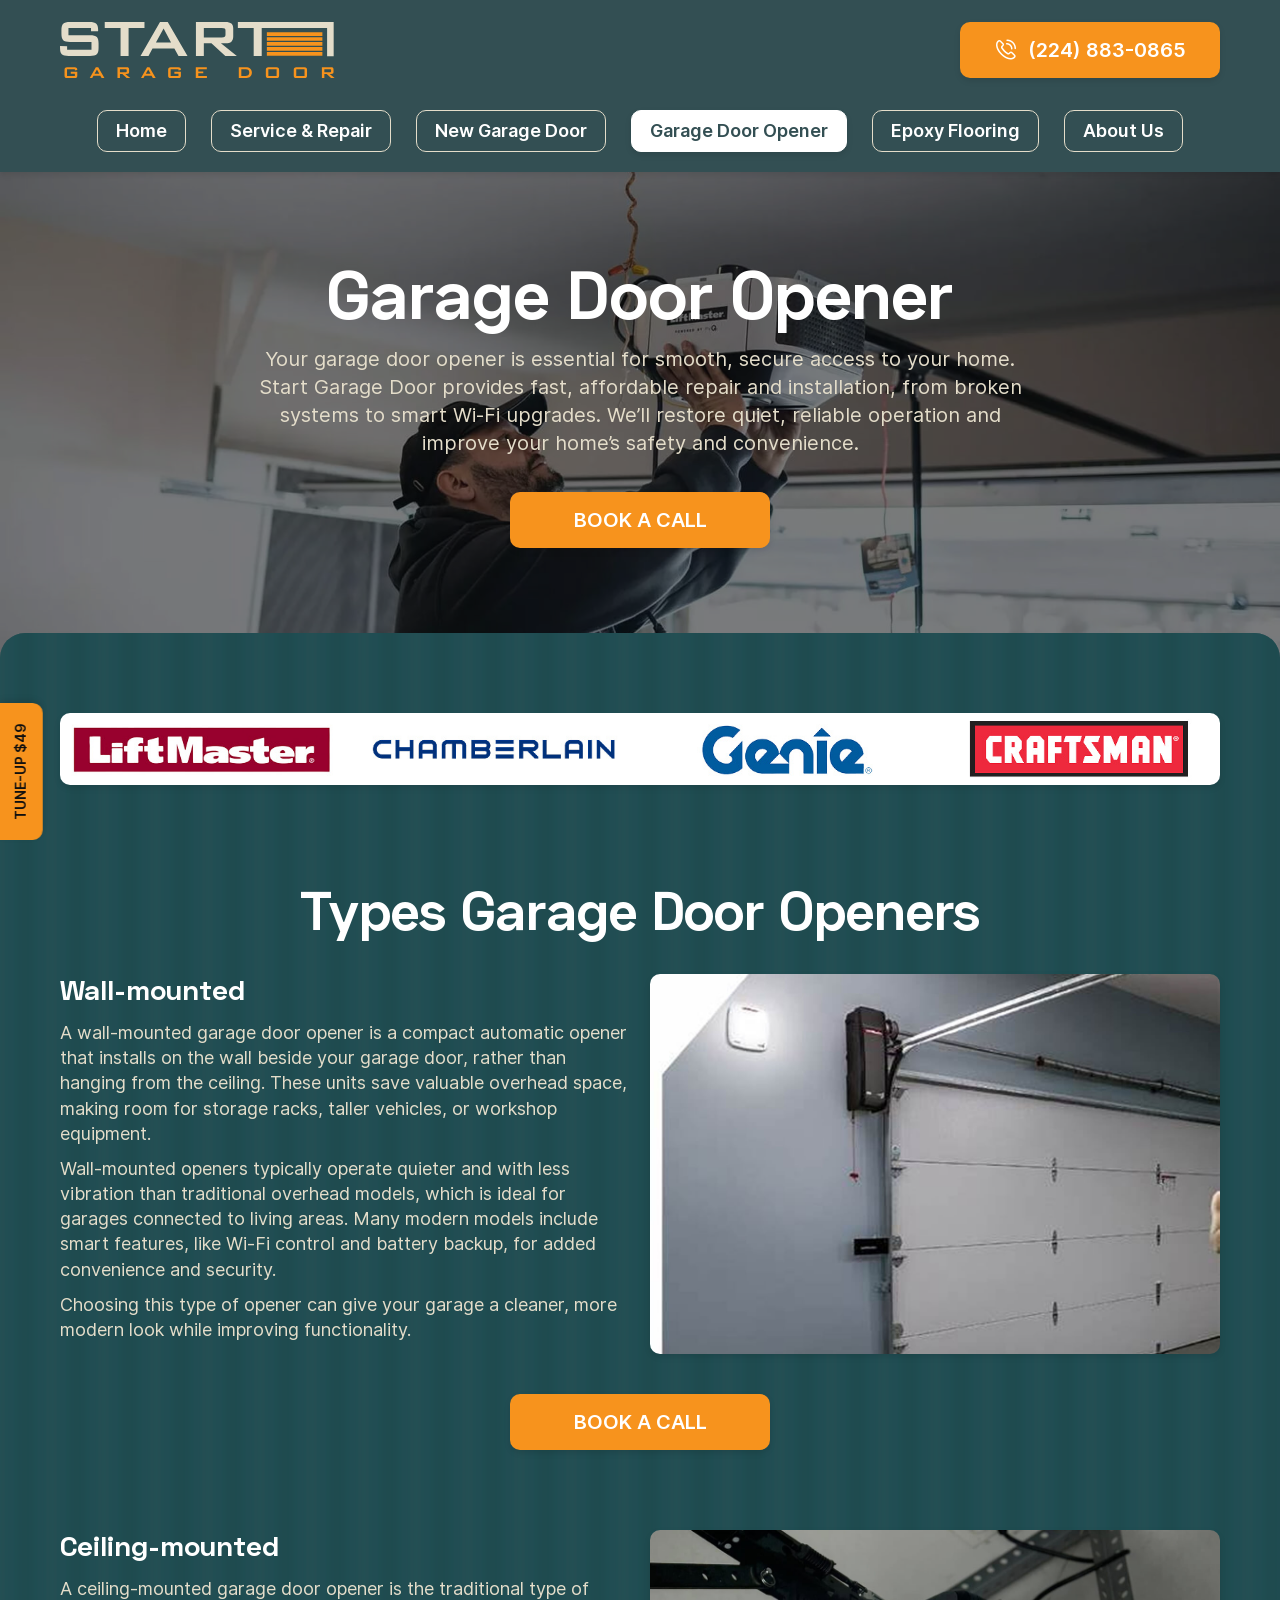
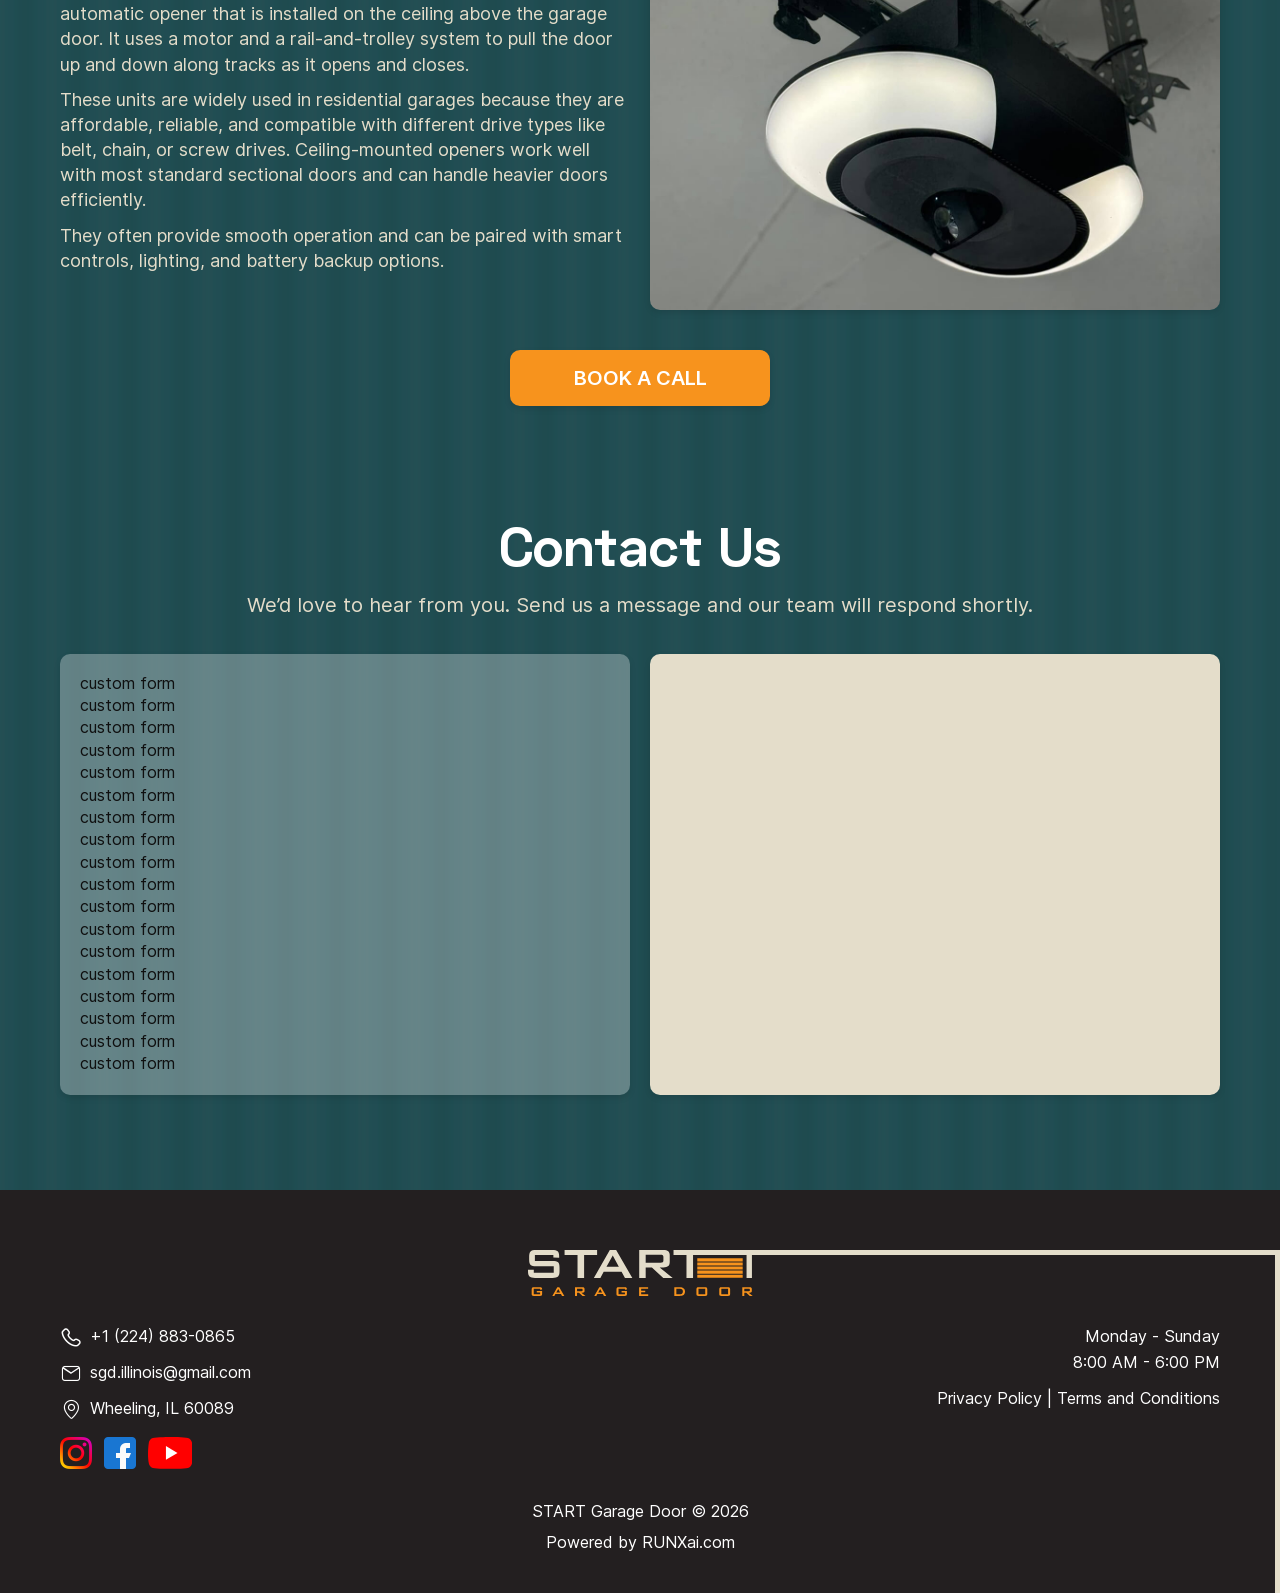
<file: garage-door-opener.html>
<!DOCTYPE html>
<html lang="en">

<head>
	<meta charset="utf-8">
	<meta name='robots' content='noindex, nofollow' />
	<meta name="viewport" content="width=device-width, initial-scale=1, maximum-scale=1">
	<title>SGD - Garage Door Opener</title>

	<link rel="stylesheet" href="css/fonts.css">
	<link rel="stylesheet" href="css/icons-font.css">
	<link rel="stylesheet" href="css/swiper-bundle.min.css">
	<link rel="stylesheet" href="css/fancybox.css">
	<link rel="stylesheet" href="css/main.css">
</head>

<body id="home" class="page">
	<div class="wrapper">
		<header class="header">
			<div class="header__top">
				<div class="header__container">
					<a href="#home" class="header__logo logo">
						<img src="img/logo-sgd.svg" alt="logo scorpio">
					</a>
					<div class="header__buttons">
						<a class="header__btn btn" href="tel:+12221111111">
							<span class="btn__icon _icon-phone-call"></span>
							<span class="btn__text">(224) 883-0865</span>
						</a>
					</div>
					<div class="header__mobile-nav">
						<button class="header__mobile-burger">
							<span class="burger__icon"></span>
						</button>
						<nav class="header__mobile-menu mobile-menu">
							<div class="header__mobile-logo">
								<img src="img/logo-sgd.svg" alt="logo scorpio">
							</div>
							<ul class="mobile-menu__list">
								<li class="menu-item">
									<a href="#">Home</a>
								</li>
								<li class="menu-item">
									<a href="#">Service & Repair</a>
								</li>
								<li class="menu-item">
									<a href="#">New Garage Door</a>
								</li>
								<li class="menu-item current-menu-item">
									<a href="#">Garage Door Opener</a>
								</li>
								<li class="menu-item">
									<a href="#">Epoxy Flooring</a>
								</li>
								<li class="menu-item">
									<a href="#">About Us</a>
								</li>
							</ul>
							<div class="header__mobile-buttons">
								<a class="mobile__btn btn" href="tel:+12221111111">
									<span class="btn__icon _icon-phone-call"></span>
									<span class="btn__text">(224) 883-0865</span>
								</a>
							</div>
						</nav>
					</div>
				</div>
			</div>
			<div class="header__bottom">
				<div class="header2__container">
					<nav class="header__menu menu">
						<ul class="header__menu-list">
							<li class="menu-item">
								<a href="#">Home</a>
							</li>
							<li class="menu-item">
								<a href="#">Service & Repair</a>
							</li>
							<li class="menu-item">
								<a href="#">New Garage Door</a>
							</li>
							<li class="menu-item current-menu-item">
								<a href="#">Garage Door Opener</a>
							</li>
							<li class="menu-item">
								<a href="#">Epoxy Flooring</a>
							</li>
							<li class="menu-item">
								<a href="#">About Us</a>
							</li>
						</ul>
					</nav>
				</div>
			</div>
		</header>
		
		<main class="main-content">
			<div class="hero2-sect sect">
				<div class="hero2__bgs">
					<img class="hero2__bg-pc" src="img/hero-garage-door-opener-img-01.jpg" alt="hero image">
				</div>
				<div class="hero2__container">
					<div class="hero2__content">
						<h1 class="hero__title">Garage Door Opener</h1>
						<div class="hero__desc">
							<p>Your garage door opener is essential for smooth, secure access to your home. Start Garage Door provides fast, affordable repair and installation, from broken systems to smart Wi-Fi upgrades. We’ll restore quiet, reliable operation and improve your home’s safety and convenience.</p>
						</div> 
						<div class="hero__buttons">
							<a class="hero__btn btn scroll-btn" href="#contacts">
								<span class="btn__text">Book a Call</span>
							</a>
						</div>
					</div>
				</div>
			</div>

			<div class="main-content-inner">
				<div id="workwith" class="workwith-sect sect">
					<div class="workwith__container">
						<div class="workwith__logos img-style">
							<img src="img/garage-door-opener-logos.jpg" alt="we work with brands" title="we work with brands">
						</div>
					</div>
				</div>

				<section class="classic-sect sect">
					<div class="classic__container">
						<div class="sect-header">
							<h2 class="sheader__title">Types Garage Door Openers</h2>
							<!-- <div class="sheader__desc">
								<p>...</p>
							</div> -->
						</div>
						<div class="classic__content two-cols">
							<div class="classic__col-1 two-cols__col">
								<div class="classic__text text-18">
									<h3>Wall-mounted</h3>
									<p>A wall‑mounted garage door opener is a compact automatic opener that installs on the wall beside your garage door, rather than hanging from the ceiling. These units save valuable overhead space, making room for storage racks, taller vehicles, or workshop equipment.</p>
									<p>Wall‑mounted openers typically operate quieter and with less vibration than traditional overhead models, which is ideal for garages connected to living areas. Many modern models include smart features, like Wi‑Fi control and battery backup, for added convenience and security.</p>
									<p>Choosing this type of opener can give your garage a cleaner, more modern look while improving functionality.</p>
								</div>
							</div>
							<div class="classic__col-2 two-cols__col">
								<div class="classic__img img-style">
									<img src="img/garage-door-opener-img-02.jpg" alt="image">
								</div>
							</div>
						</div>
						<div class="sect__buttons">
							<a class="sect__btn btn scroll-btn" href="#contacts">
								<span class="btn__text">Book a Call</span>
							</a>
						</div>
						<div class="classic__content two-cols mt-80">
							<div class="classic__col-1 two-cols__col">
								<div class="classic__text text-18">
									<h3>Ceiling-mounted</h3>
									<p>A ceiling‑mounted garage door opener is the traditional type of automatic opener that is installed on the ceiling above the garage door. It uses a motor and a rail‑and‑trolley system to pull the door up and down along tracks as it opens and closes.</p>
									<p>These units are widely used in residential garages because they are affordable, reliable, and compatible with different drive types like belt, chain, or screw drives. Ceiling‑mounted openers work well with most standard sectional doors and can handle heavier doors efficiently.</p>
									<p>They often provide smooth operation and can be paired with smart controls, lighting, and battery backup options.</p>
								</div>
							</div>
							<div class="classic__col-2 two-cols__col">
								<div class="classic__img img-style">
									<img src="img/garage-door-opener-img-01.jpg" alt="image">
								</div>
							</div>
						</div>
						<div class="sect__buttons">
							<a class="sect__btn btn scroll-btn" href="#contacts">
								<span class="btn__text">Book a Call</span>
							</a>
						</div>
					</div>
				</section>

				<section id="contacts" class="contacts-sect sect">
					<div class="contacts__container">
						<div class="sect-header">
							<h2 class="sheader__title">Contact Us</h2>
							<div class="sheader__desc">
								<p>We’d love to hear from you. Send us a message and our team will respond shortly.</p>
							</div>
						</div>
						<div class="contacts__content">
							<div class="contacts__col">
								<div class="contacts__form-wrap">
									custom form<br>
									custom form<br>
									custom form<br>
									custom form<br>
									custom form<br>
									custom form<br>
									custom form<br>
									custom form<br>
									custom form<br>
									custom form<br>
									custom form<br>
									custom form<br>
									custom form<br>
									custom form<br>
									custom form<br>
									custom form<br>
									custom form<br>
									custom form<br>
								</div>
							</div>
							<div class="contacts__col">
								<div class="contacts__map">
									<iframe src="https://www.google.com/maps/embed?pb=!1m18!1m12!1m3!1d190236.78293030584!2d-87.78343662678274!3d41.840145767346804!2m3!1f0!2f0!3f0!3m2!1i1024!2i768!4f13.1!3m3!1m2!1s0x880e2c3cd0f4cbed%3A0xafe0a6ad09c0c000!2z0KfQuNC60LDSkdC-LCDQhtC70LvRltC90L7QudGBLCDQodC_0L7Qu9GD0YfQtdC90ZYg0KjRgtCw0YLQuCDQkNC80LXRgNC40LrQuA!5e0!3m2!1suk!2sua!4v1758967670423!5m2!1suk!2sua" style="width:100%;height:100%;border:0;" allowfullscreen="" loading="lazy" referrerpolicy="no-referrer-when-downgrade"></iframe>
								</div>
							</div>
						</div>
					</div>
				</section>
			</div>
		</main>

		<footer class="footer">
			<div class="footer__container">
				<div class="footer__top">
					<div class="footer__logo">
						<img src="img/logo-sgd.svg" alt="logo">
					</div>
				</div>
				<div class="footer__middle">
					<div class="footer__middle-left">
						<ul class="conts-list">
							<li><span class="_icon-phone"></span><a href="tel:+11111111">+1 (224) 883-0865</a></li>
							<li><span class="_icon-email"></span><a href="mailto:sgd.illinois@gmail.com">sgd.illinois@gmail.com</a></li>
							<li><span class="_icon-locstion"></span>Wheeling, IL 60089</li>
						</ul>
						<ul class="soc-list">
							<li class="ins"><a href="#" target="_blank">instagram</a></li>
							<li class="fb"><a href="#" target="_blank">facebook</a></li>
							<li class="yt"><a href="#" target="_blank">youtybe</a></li>
						</ul>
					</div>
					<div class="footer__middle-right">
						<div class="footer__wtime">
							<p>Monday - Sunday</p>
							<p>8:00 AM - 6:00 PM</p>
						</div>
						<div class="footer__links">
							<p><a href="#">Privacy Policy</a> | <a href="#">Terms and Conditions</a></p>
						</div>
					</div>
				</div>
				<div class="footer__bottom">
					<div class="footer__copy">
					    <p>START Garage Door © 2026</p>
					    <p>Powered by <a href="https://runxai.com/" rel="nofollow" target="_blank">RUNXai.com</a></p>
					</div>
				</div>
			</div>

			<div id="scr_top" class="scroll-top">
				<span class="_icon-arrow-top-b"></span>
			</div>
			<button class="promo-btn" data-popup="promo" data-src="#promo_popup">
				<span>Tune-Up $49</span>
			</button>
		</footer>
	</div>
	
	<div class="hidden">
		<div id="promo_popup" class="promo-popup">
			<button data-fancybox-close="" class="popup-close-btn _icon-close-icon" title="Close"></button>
			<div class="popup__content">
				<div class="popup__img">
					<img src="img/popup-promo.jpg" alt="promo image">
				</div>
				<div class="popup__info">
					<div class="popup__info-logo">
						<img src="img/logo-sgd.svg" alt="logo">
					</div>
					<div class="popup__info-img">
						<img src="img/popup-img.png" alt="img">
					</div>
					<div class="popup__info-text">
						<ul>
							<li>Grease the rail</li>
							<li>Start the engine</li>
							<li>Inspect the opener</li>
							<li>Adjust hinges and rail drive</li>
							<li>Inspect springs and balance</li>
							<li>Lubricate rollers and all components</li>
						</ul>
					</div>
					<div class="popup__info-mobile">
						<img src="img/popup-promo.jpg" alt="promo image">
					</div>
					<div class="popup__info-buttons">
						<a class="popup__btn btn scroll-btn" href="#contacts">
							<span class="btn__text">Apply Now</span>
						</a>
					</div>
				</div>
			</div>
		</div>
	</div>
	
	<script src="js/jquery-3.7.1.min.js"></script>
	<script src="js/swiper-bundle.min.js"></script>
	<script src="js/fancybox.umd.js"></script>
	<script src="js/common.js"></script>
</body>
</html>
</file>
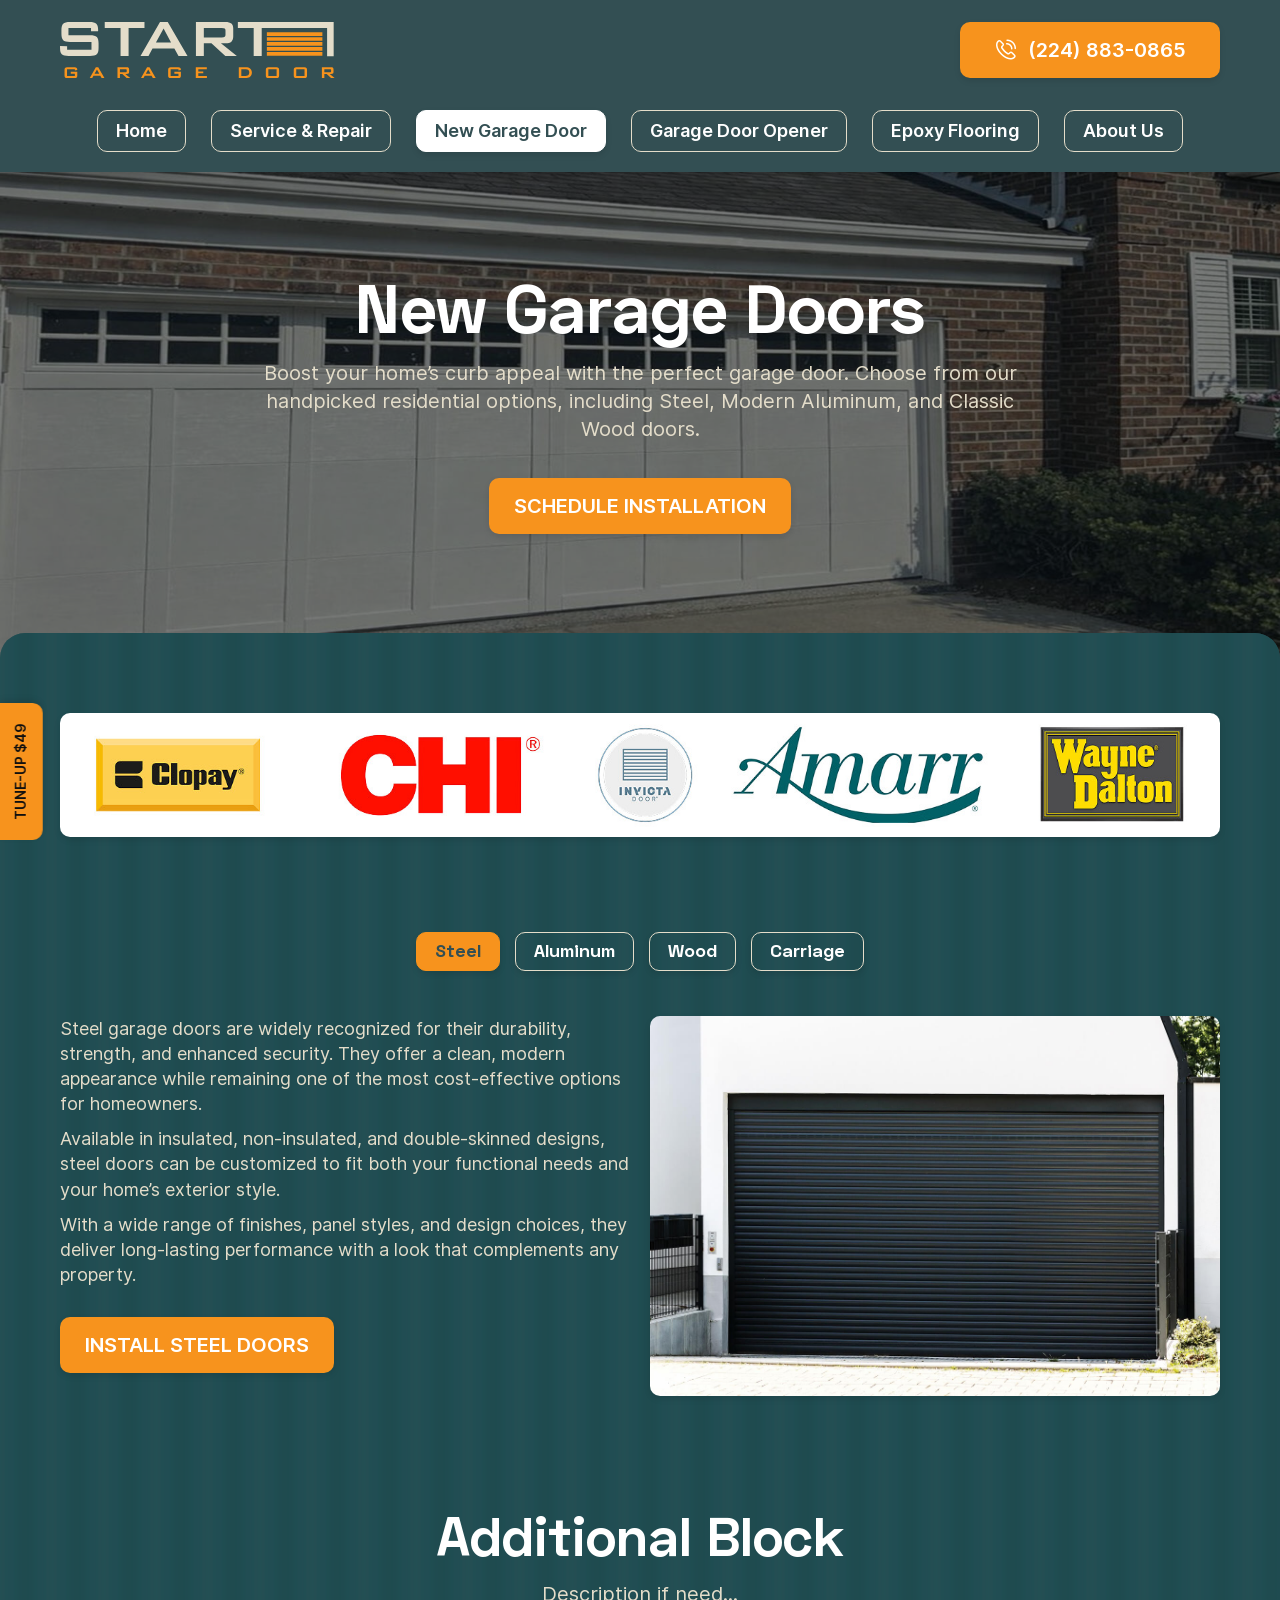
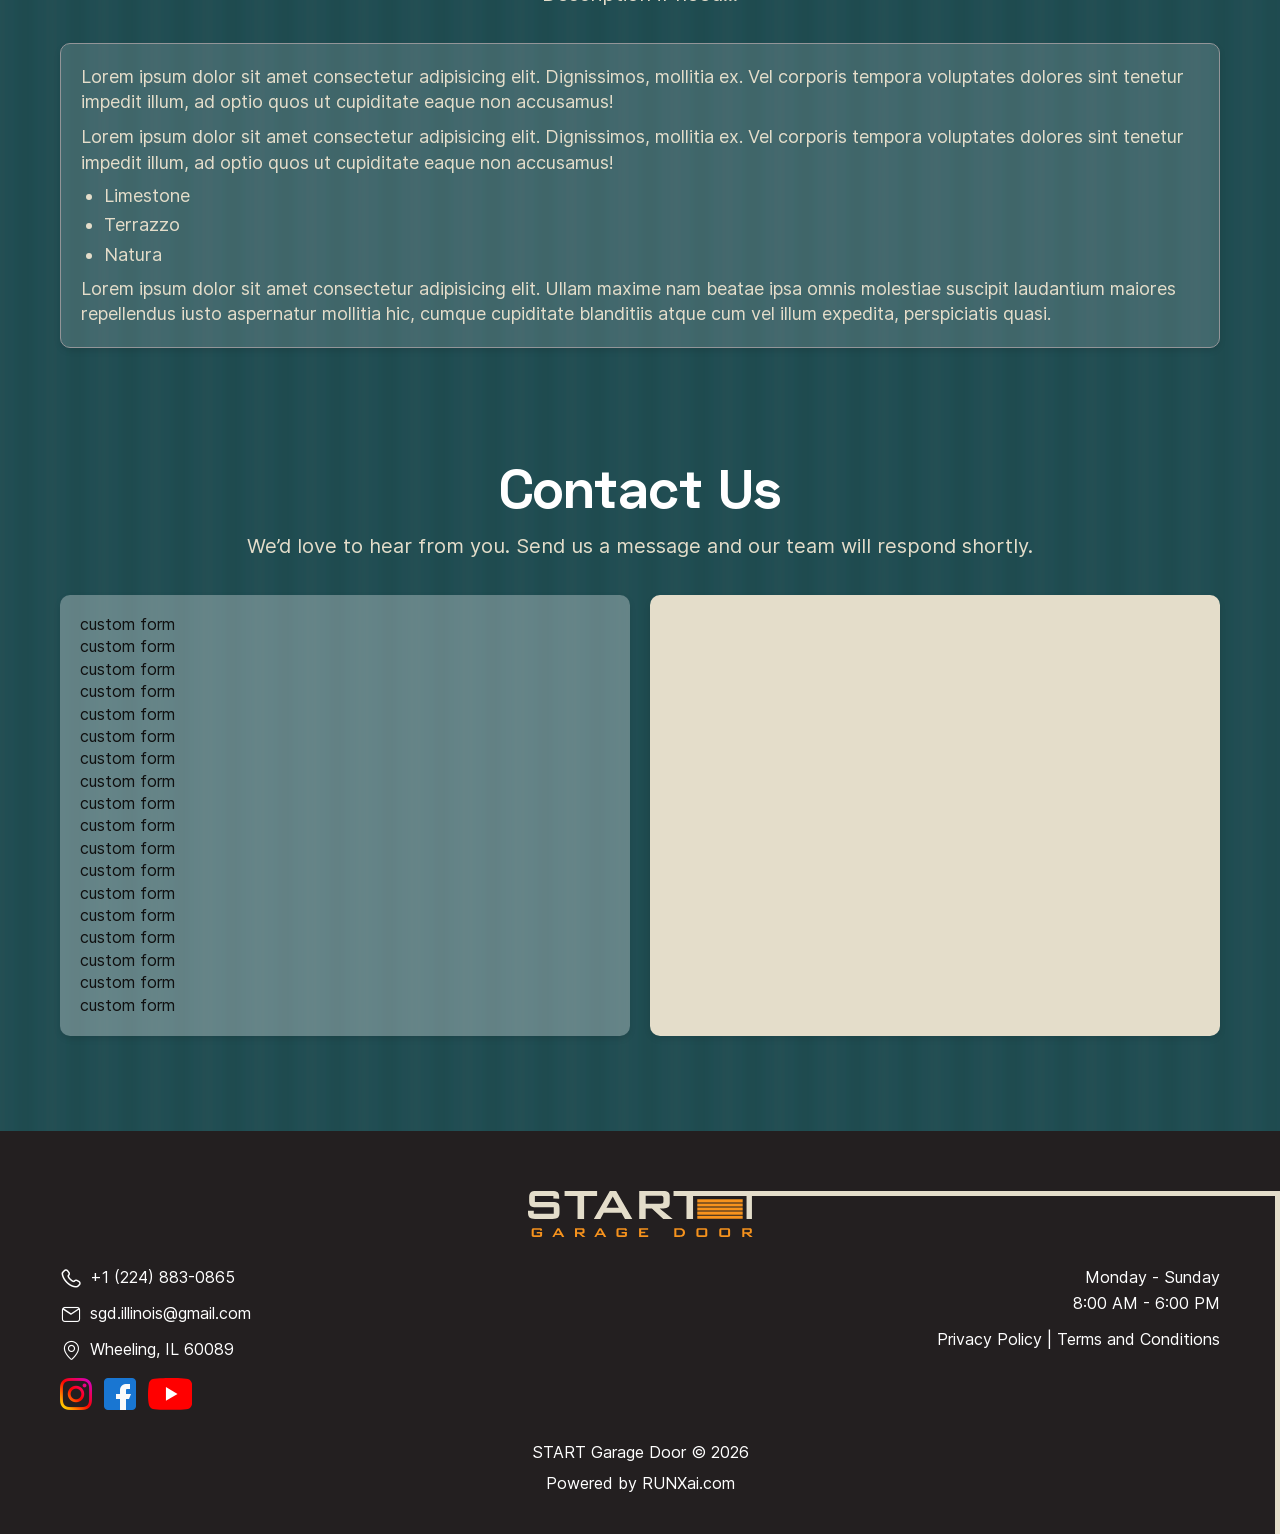
<file: new-garage-doors.html>
<!DOCTYPE html>
<html lang="en">

<head>
	<meta charset="utf-8">
	<meta name='robots' content='noindex, nofollow' />
	<meta name="viewport" content="width=device-width, initial-scale=1, maximum-scale=1">
	<title>SGD - New Garage Doors</title>

	<link rel="stylesheet" href="css/fonts.css">
	<link rel="stylesheet" href="css/icons-font.css">
	<link rel="stylesheet" href="css/swiper-bundle.min.css">
	<link rel="stylesheet" href="css/fancybox.css">
	<link rel="stylesheet" href="css/main.css">
</head>

<body id="home" class="page">
	<div class="wrapper">
		<header class="header">
			<div class="header__top">
				<div class="header__container">
					<a href="#home" class="header__logo logo">
						<img src="img/logo-sgd.svg" alt="logo scorpio">
					</a>
					<div class="header__buttons">
						<a class="header__btn btn" href="tel:+12221111111">
							<span class="btn__icon _icon-phone-call"></span>
							<span class="btn__text">(224) 883-0865</span>
						</a>
					</div>
					<div class="header__mobile-nav">
						<button class="header__mobile-burger">
							<span class="burger__icon"></span>
						</button>
						<nav class="header__mobile-menu mobile-menu">
							<div class="header__mobile-logo">
								<img src="img/logo-sgd.svg" alt="logo scorpio">
							</div>
							<ul class="mobile-menu__list">
								<li class="menu-item">
									<a href="#">Home</a>
								</li>
								<li class="menu-item">
									<a href="#">Service & Repair</a>
								</li>
								<li class="menu-item current-menu-item">
									<a href="#">New Garage Door</a>
								</li>
								<li class="menu-item">
									<a href="#">Garage Door Opener</a>
								</li>
								<li class="menu-item">
									<a href="#">Epoxy Flooring</a>
								</li>
								<li class="menu-item">
									<a href="#">About Us</a>
								</li>
							</ul>
							<div class="header__mobile-buttons">
								<a class="mobile__btn btn" href="tel:+12221111111">
									<span class="btn__icon _icon-phone-call"></span>
									<span class="btn__text">(224) 883-0865</span>
								</a>
							</div>
						</nav>
					</div>
				</div>
			</div>
			<div class="header__bottom">
				<div class="header2__container">
					<nav class="header__menu menu">
						<ul class="header__menu-list">
							<li class="menu-item">
								<a href="#">Home</a>
							</li>
							<li class="menu-item">
								<a href="#">Service & Repair</a>
							</li>
							<li class="menu-item current-menu-item">
								<a href="#">New Garage Door</a>
							</li>
							<li class="menu-item">
								<a href="#">Garage Door Opener</a>
							</li>
							<li class="menu-item">
								<a href="#">Epoxy Flooring</a>
							</li>
							<li class="menu-item">
								<a href="#">About Us</a>
							</li>
						</ul>
					</nav>
				</div>
			</div>
		</header>
		
		<main class="main-content">
			<div class="hero2-sect sect">
				<div class="hero2__bgs">
					<img class="hero2__bg-pc" src="img/hero-new-garage-doors-img-01.jpg" alt="hero image">
				</div>
				<div class="hero2__container">
					<div class="hero2__content">
						<h1 class="hero__title">New Garage Doors</h1>
						<div class="hero__desc">
							<p>Boost your home’s curb appeal with the perfect garage door. Choose from our handpicked residential options, including Steel, Modern Aluminum, and Classic Wood doors.</p>
						</div> 
						<div class="hero__buttons">
							<a class="hero__btn btn scroll-btn" href="#contacts">
								<span class="btn__text">Schedule installation</span>
							</a>
						</div>
					</div>
				</div>
			</div>

			<div class="main-content-inner">
				<div id="workwith" class="workwith-sect sect">
					<div class="workwith__container">
						<div class="workwith__logos img-style">
							<img src="img/new-garage-doors-logos.jpg" alt="we work with brands" title="we work with brands">
						</div>
					</div>
				</div>

				<div id="tabsinfo" class="tabsinfo-sect sect">
					<div class="tabsinfo__container">
						<div class="intabs">
							<div class="intabs__nav">
								<div class="intabs__nav-tab h4" data-index="0">Steel</div>
								<div class="intabs__nav-tab h4" data-index="1">Aluminum</div>
								<div class="intabs__nav-tab h4" data-index="2">Wood</div>
								<div class="intabs__nav-tab h4" data-index="3">Carriage</div>
							</div>
							<div class="intabs__items">
								<div class="intabs__item classic__content two-cols" data-index="0">
									<div class="intabs__item-left two-cols__col">
										<div class="classic__text text-18">
											<p>Steel garage doors are widely recognized for their durability, strength, and enhanced security. They offer a clean, modern appearance while remaining one of the most cost-effective options for homeowners.</p>
											<p>Available in insulated, non-insulated, and double-skinned designs, steel doors can be customized to fit both your functional needs and your home’s exterior style.</p>
											<p>With a wide range of finishes, panel styles, and design choices, they deliver long-lasting performance with a look that complements any property.</p>
										</div>
										<div class="classic__buttons">
											<a class="classic__btn btn scroll-btn" href="#contacts">
												<span class="btn__text">Install steel doors</span>
											</a>
										</div>
									</div>
									<div class="intabs__item-right two-cols__col">
										<div class="classic__img img-style">
											<img src="img/new-garage-doors-img-01.jpg" alt="image">
										</div>
									</div>
								</div>
								<div class="intabs__item classic__content two-cols" data-index="1">
									<div class="intabs__item-left two-cols__col">
										<div class="classic__text text-18">
											<p>Modern aluminum garage doors are a popular choice for homeowners looking for a sleek, contemporary design with a lightweight and rust-resistant structure. They deliver a clean, modern aesthetic that works especially well with glass panels and minimalist architecture.</p>
											<p>Available in a variety of finishes, frame styles, and insulation options, aluminum doors can be customized to match your home’s look and performance needs.</p>
											<p>They offer a perfect balance of style, durability, and low-maintenance convenience.</p>
										</div>
										<div class="classic__buttons">
											<a class="classic__btn btn scroll-btn" href="#contacts">
												<span class="btn__text">Install aluminum doors</span>
											</a>
										</div>
									</div>
									<div class="intabs__item-right two-cols__col">
										<div class="classic__img img-style">
											<img src="img/new-garage-doors-img-02.jpg" alt="image">
										</div>
									</div>
								</div>
								<div class="intabs__item classic__content two-cols" data-index="2">
									soon...
								</div>
								<div class="intabs__item classic__content two-cols" data-index="3">
									soon...
								</div>
							</div>
						</div>
					</div>
				</div>

				<section id="timeless" class="timeless-sect sect">
					<div class="timeless__container">
						<div class="sect-header">
							<h2 class="sheader__title">Additional Block</h2>
							<div class="sheader__desc">
								<p>Description if need...</p>
							</div>
						</div>
						<div class="timeless__content">
							<div class="timeless__item classic__text text-18">
								<p>Lorem ipsum dolor sit amet consectetur adipisicing elit. Dignissimos, mollitia ex. Vel corporis tempora voluptates dolores sint tenetur impedit illum, ad optio quos ut cupiditate eaque non accusamus!</p>
								<p>Lorem ipsum dolor sit amet consectetur adipisicing elit. Dignissimos, mollitia ex. Vel corporis tempora voluptates dolores sint tenetur impedit illum, ad optio quos ut cupiditate eaque non accusamus!</p>
								<ul>
									<li>Limestone</li>
									<li>Terrazzo</li>
									<li>Natura</li>
								</ul>
								<p>Lorem ipsum dolor sit amet consectetur adipisicing elit. Ullam maxime nam beatae ipsa omnis molestiae suscipit laudantium maiores repellendus iusto aspernatur mollitia hic, cumque cupiditate blanditiis atque cum vel illum expedita, perspiciatis quasi.</p>
							</div>
						</div>
					</div>
				</section>

				<section id="contacts" class="contacts-sect sect">
					<div class="contacts__container">
						<div class="sect-header">
							<h2 class="sheader__title">Contact Us</h2>
							<div class="sheader__desc">
								<p>We’d love to hear from you. Send us a message and our team will respond shortly.</p>
							</div>
						</div>
						<div class="contacts__content">
							<div class="contacts__col">
								<div class="contacts__form-wrap">
									custom form<br>
									custom form<br>
									custom form<br>
									custom form<br>
									custom form<br>
									custom form<br>
									custom form<br>
									custom form<br>
									custom form<br>
									custom form<br>
									custom form<br>
									custom form<br>
									custom form<br>
									custom form<br>
									custom form<br>
									custom form<br>
									custom form<br>
									custom form<br>
								</div>
							</div>
							<div class="contacts__col">
								<div class="contacts__map">
									<iframe src="https://www.google.com/maps/embed?pb=!1m18!1m12!1m3!1d190236.78293030584!2d-87.78343662678274!3d41.840145767346804!2m3!1f0!2f0!3f0!3m2!1i1024!2i768!4f13.1!3m3!1m2!1s0x880e2c3cd0f4cbed%3A0xafe0a6ad09c0c000!2z0KfQuNC60LDSkdC-LCDQhtC70LvRltC90L7QudGBLCDQodC_0L7Qu9GD0YfQtdC90ZYg0KjRgtCw0YLQuCDQkNC80LXRgNC40LrQuA!5e0!3m2!1suk!2sua!4v1758967670423!5m2!1suk!2sua" style="width:100%;height:100%;border:0;" allowfullscreen="" loading="lazy" referrerpolicy="no-referrer-when-downgrade"></iframe>
								</div>
							</div>
						</div>
					</div>
				</section>
			</div>
		</main>

		<footer class="footer">
			<div class="footer__container">
				<div class="footer__top">
					<div class="footer__logo">
						<img src="img/logo-sgd.svg" alt="logo">
					</div>
				</div>
				<div class="footer__middle">
					<div class="footer__middle-left">
						<ul class="conts-list">
							<li><span class="_icon-phone"></span><a href="tel:+11111111">+1 (224) 883-0865</a></li>
							<li><span class="_icon-email"></span><a href="mailto:sgd.illinois@gmail.com">sgd.illinois@gmail.com</a></li>
							<li><span class="_icon-locstion"></span>Wheeling, IL 60089</li>
						</ul>
						<ul class="soc-list">
							<li class="ins"><a href="#" target="_blank">instagram</a></li>
							<li class="fb"><a href="#" target="_blank">facebook</a></li>
							<li class="yt"><a href="#" target="_blank">youtybe</a></li>
						</ul>
					</div>
					<div class="footer__middle-right">
						<div class="footer__wtime">
							<p>Monday - Sunday</p>
							<p>8:00 AM - 6:00 PM</p>
						</div>
						<div class="footer__links">
							<p><a href="#">Privacy Policy</a> | <a href="#">Terms and Conditions</a></p>
						</div>
					</div>
				</div>
				<div class="footer__bottom">
					<div class="footer__copy">
					    <p>START Garage Door © 2026</p>
					    <p>Powered by <a href="https://runxai.com/" rel="nofollow" target="_blank">RUNXai.com</a></p>
					</div>
				</div>
			</div>

			<div id="scr_top" class="scroll-top">
				<span class="_icon-arrow-top-b"></span>
			</div>
			<button class="promo-btn" data-popup="promo" data-src="#promo_popup">
				<span>Tune-Up $49</span>
			</button>
		</footer>
	</div>
	
	<div class="hidden">
		<div id="promo_popup" class="promo-popup">
			<button data-fancybox-close="" class="popup-close-btn _icon-close-icon" title="Close"></button>
			<div class="popup__content">
				<div class="popup__img">
					<img src="img/popup-promo.jpg" alt="promo image">
				</div>
				<div class="popup__info">
					<div class="popup__info-logo">
						<img src="img/logo-sgd.svg" alt="logo">
					</div>
					<div class="popup__info-img">
						<img src="img/popup-img.png" alt="img">
					</div>
					<div class="popup__info-text">
						<ul>
							<li>Grease the rail</li>
							<li>Start the engine</li>
							<li>Inspect the opener</li>
							<li>Adjust hinges and rail drive</li>
							<li>Inspect springs and balance</li>
							<li>Lubricate rollers and all components</li>
						</ul>
					</div>
					<div class="popup__info-mobile">
						<img src="img/popup-promo.jpg" alt="promo image">
					</div>
					<div class="popup__info-buttons">
						<a class="popup__btn btn scroll-btn" href="#contacts">
							<span class="btn__text">Apply Now</span>
						</a>
					</div>
				</div>
			</div>
		</div>
	</div>
	
	<script src="js/jquery-3.7.1.min.js"></script>
	<script src="js/swiper-bundle.min.js"></script>
	<script src="js/fancybox.umd.js"></script>
	<script src="js/common.js"></script>
</body>
</html>
</file>
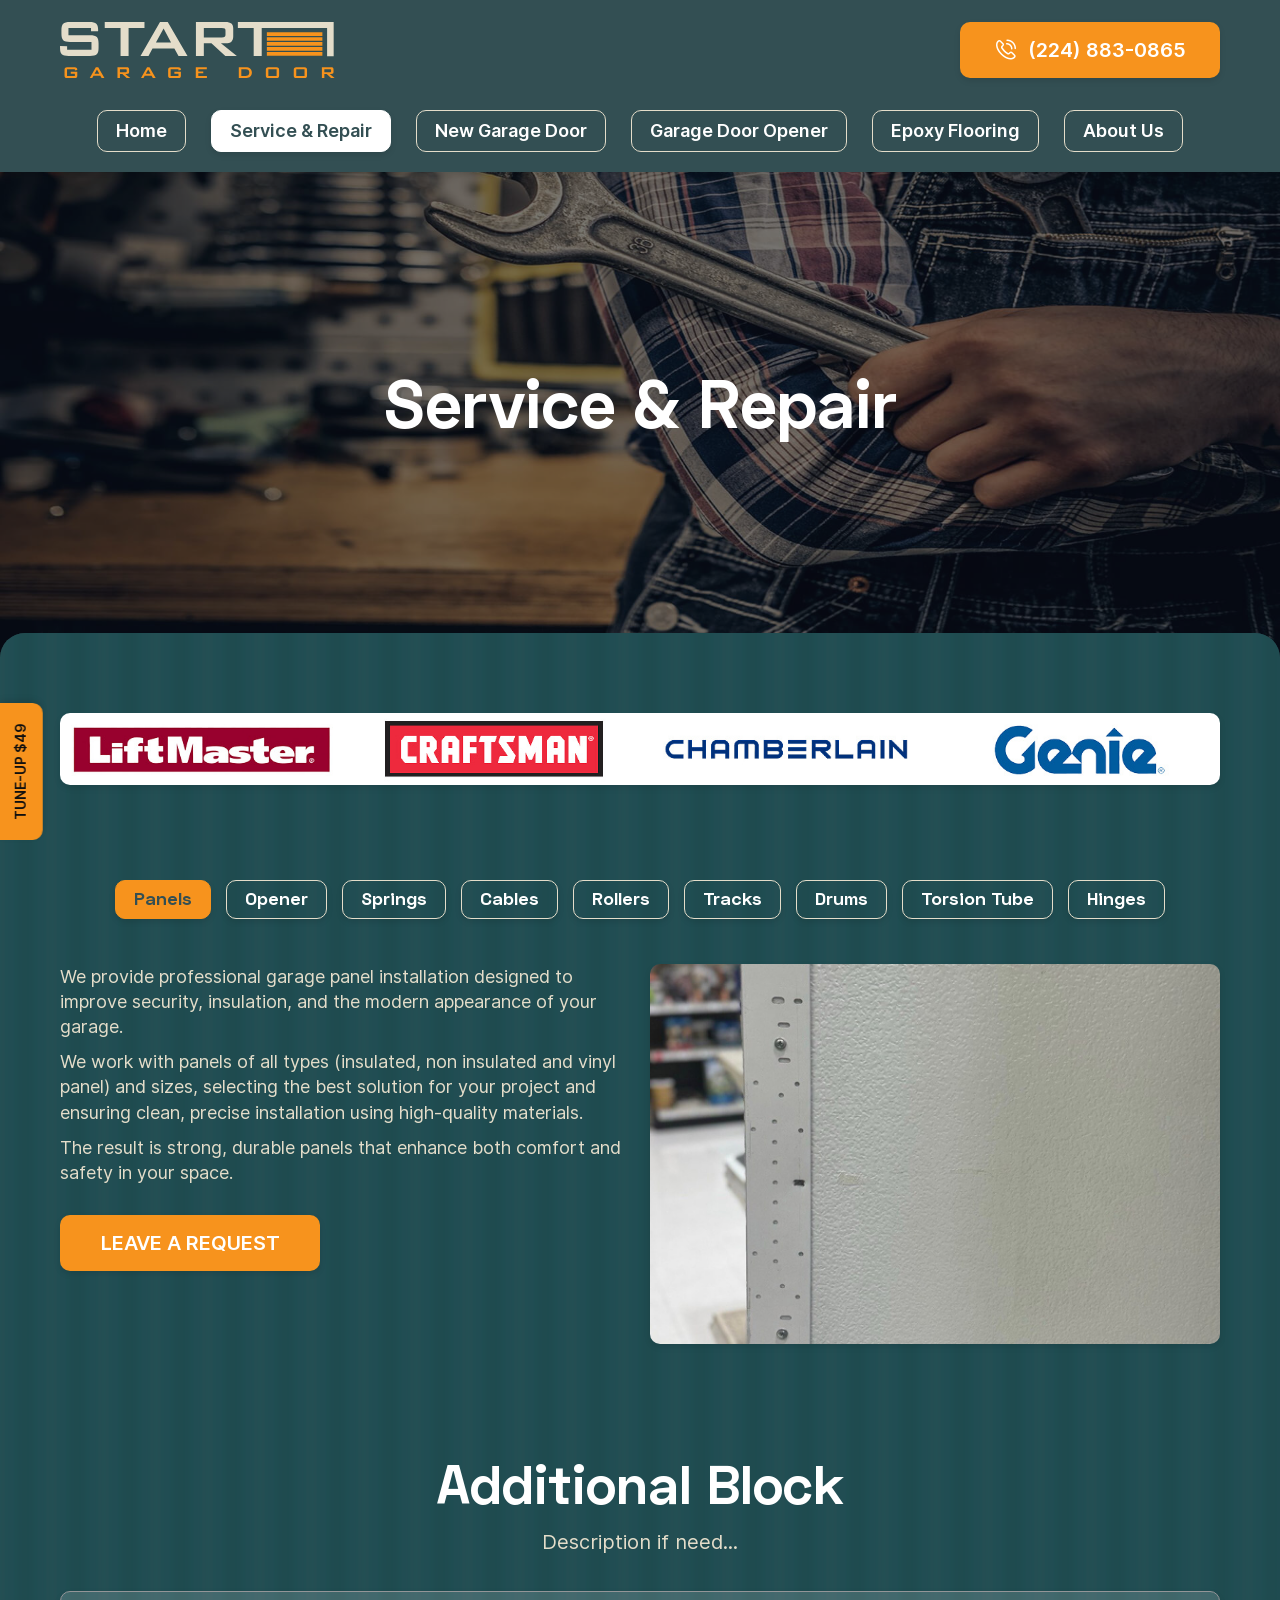
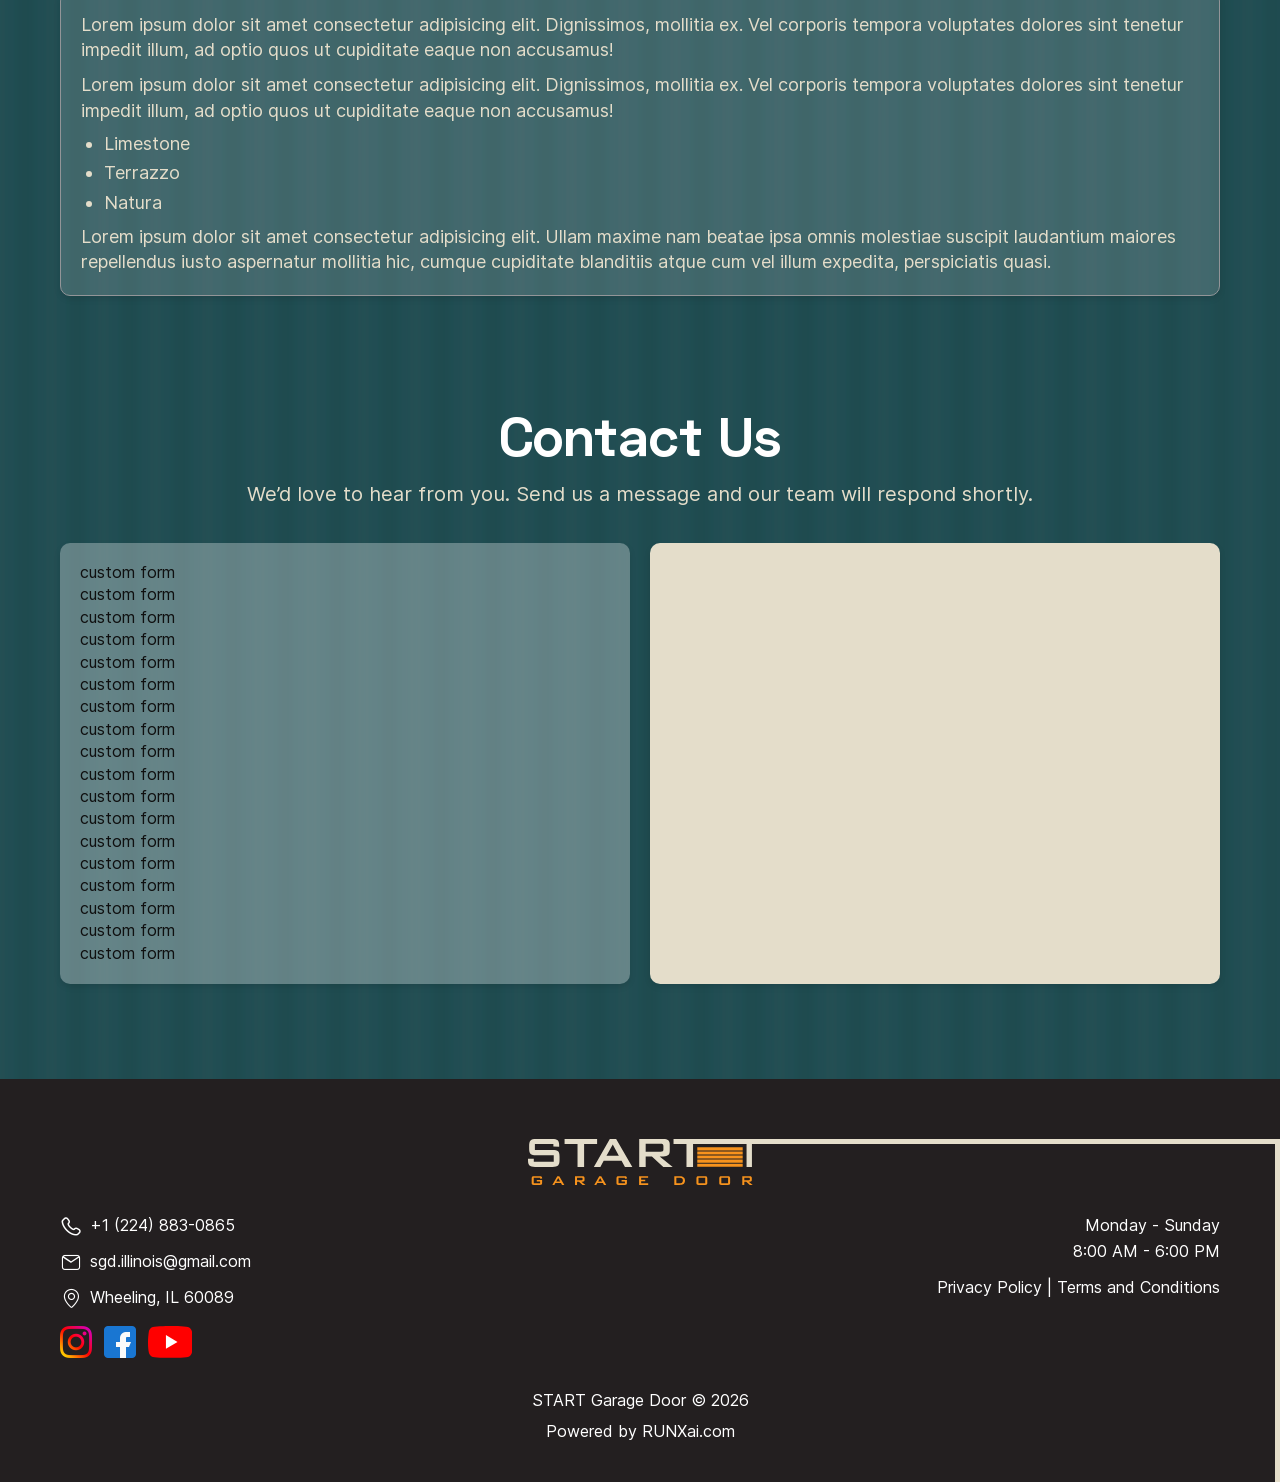
<file: service-and-repair.html>
<!DOCTYPE html>
<html lang="en">

<head>
	<meta charset="utf-8">
	<meta name='robots' content='noindex, nofollow' />
	<meta name="viewport" content="width=device-width, initial-scale=1, maximum-scale=1">
	<title>SGD - Service & Repair</title>

	<link rel="stylesheet" href="css/fonts.css">
	<link rel="stylesheet" href="css/icons-font.css">
	<link rel="stylesheet" href="css/swiper-bundle.min.css">
	<link rel="stylesheet" href="css/fancybox.css">
	<link rel="stylesheet" href="css/main.css">
</head>

<body id="home" class="page">
	<div class="wrapper">
		<header class="header">
			<div class="header__top">
				<div class="header__container">
					<a href="#home" class="header__logo logo">
						<img src="img/logo-sgd.svg" alt="logo scorpio">
					</a>
					<div class="header__buttons">
						<a class="header__btn btn" href="tel:+12221111111">
							<span class="btn__icon _icon-phone-call"></span>
							<span class="btn__text">(224) 883-0865</span>
						</a>
					</div>
					<div class="header__mobile-nav">
						<button class="header__mobile-burger">
							<span class="burger__icon"></span>
						</button>
						<nav class="header__mobile-menu mobile-menu">
							<div class="header__mobile-logo">
								<img src="img/logo-sgd.svg" alt="logo scorpio">
							</div>
							<ul class="mobile-menu__list">
								<li class="menu-item">
									<a href="#">Home</a>
								</li>
								<li class="menu-item current-menu-item">
									<a href="#">Service & Repair</a>
								</li>
								<li class="menu-item">
									<a href="#">New Garage Door</a>
								</li>
								<li class="menu-item">
									<a href="#">Garage Door Opener</a>
								</li>
								<li class="menu-item">
									<a href="#">Epoxy Flooring</a>
								</li>
								<li class="menu-item">
									<a href="#">About Us</a>
								</li>
							</ul>
							<div class="header__mobile-buttons">
								<a class="mobile__btn btn" href="tel:+12221111111">
									<span class="btn__icon _icon-phone-call"></span>
									<span class="btn__text">(224) 883-0865</span>
								</a>
							</div>
						</nav>
					</div>
				</div>
			</div>
			<div class="header__bottom">
				<div class="header2__container">
					<nav class="header__menu menu">
						<ul class="header__menu-list">
							<li class="menu-item">
								<a href="#">Home</a>
							</li>
							<li class="menu-item current-menu-item">
								<a href="#">Service & Repair</a>
							</li>
							<li class="menu-item">
								<a href="#">New Garage Door</a>
							</li>
							<li class="menu-item">
								<a href="#">Garage Door Opener</a>
							</li>
							<li class="menu-item">
								<a href="#">Epoxy Flooring</a>
							</li>
							<li class="menu-item">
								<a href="#">About Us</a>
							</li>
						</ul>
					</nav>
				</div>
			</div>
		</header>
		
		<main class="main-content">
			<div class="hero2-sect sect">
				<div class="hero2__bgs">
					<img class="hero2__bg-pc" src="img/hero-service-repair-img-01.jpg" alt="hero image">
				</div>
				<div class="hero2__container">
					<div class="hero2__content">
						<h1 class="hero__title">Service & Repair</h1>
						<!-- <div class="hero__desc">
							<p>Your garage door opener is essential for smooth, secure access to your home. Start Garage Door provides fast, affordable repair and installation, from broken systems to smart Wi-Fi upgrades. We’ll restore quiet, reliable operation and improve your home’s safety and convenience.</p>
						</div> 
						<div class="hero__buttons">
							<a class="hero__btn btn scroll-btn" href="#contacts">
								<span class="btn__text">Book a Call</span>
							</a>
						</div> -->
					</div>
				</div>
			</div>

			<div class="main-content-inner">
				<div id="workwith" class="workwith-sect sect">
					<div class="workwith__container">
						<div class="workwith__logos img-style">
							<img src="img/service-repair-logos.jpg" alt="we work with brands" title="we work with brands">
						</div>
					</div>
				</div>

				<div id="tabsinfo" class="tabsinfo-sect sect">
					<div class="tabsinfo__container">
						<div class="intabs">
							<div class="intabs__nav">
								<div class="intabs__nav-tab h4" data-index="0">Panels</div>
								<div class="intabs__nav-tab h4" data-index="1">Opener</div>
								<div class="intabs__nav-tab h4" data-index="2">Springs</div>
								<div class="intabs__nav-tab h4" data-index="3">Cables</div>
								<div class="intabs__nav-tab h4" data-index="4">Rollers</div>
								<div class="intabs__nav-tab h4" data-index="5">Tracks</div>
								<div class="intabs__nav-tab h4" data-index="6">Drums</div>
								<div class="intabs__nav-tab h4" data-index="7">Torsion Tube</div>
								<div class="intabs__nav-tab h4" data-index="8">Hinges</div>
							</div>
							<div class="intabs__items">
								<div class="intabs__item classic__content two-cols" data-index="0">
									<div class="intabs__item-left two-cols__col">
										<div class="classic__text text-18">
											<p>We provide professional garage panel installation designed to improve security, insulation, and the modern appearance of your garage.</p>
											<p>We work with panels of all types (insulated, non insulated and vinyl panel) and sizes, selecting the best solution for your project and ensuring clean, precise installation using high-quality materials.</p>
											<p>The result is strong, durable panels that enhance both comfort and safety in your space.</p>
										</div>
										<div class="classic__buttons">
											<a class="classic__btn btn scroll-btn" href="#contacts">
												<span class="btn__text">Leave a request</span>
											</a>
										</div>
									</div>
									<div class="intabs__item-right two-cols__col">
										<div class="classic__img img-style">
											<img src="img/service-repair-img-01.jpg" alt="image">
										</div>
									</div>
								</div>
								<div class="intabs__item classic__content two-cols" data-index="1">
									<div class="intabs__item-left two-cols__col">
										<div class="classic__text text-18">
											<p>We install modern garage door opener systems that make operating your garage door more convenient, secure, and effortless.</p>	
											<p>We select reliable openers that match your door type and provide professional installation, setup, and full system testing.</p>	
											<p>With an automatic opener, you can control your garage door using a remote, smartphone, or wall button — improving both comfort and safety.</p>	
										</div>
										<div class="classic__buttons">
											<a class="classic__btn btn scroll-btn" href="#contacts">
												<span class="btn__text">Leave a request</span>
											</a>
										</div>
									</div>
									<div class="intabs__item-right two-cols__col">
										<div class="classic__img img-style">
											<img src="img/service-repair-img-02.jpg" alt="image">
										</div>
									</div>
								</div>
								<div class="intabs__item classic__content two-cols" data-index="2">
									soon...
								</div>
								<div class="intabs__item classic__content two-cols" data-index="3">
									soon...
								</div>
								<div class="intabs__item classic__content two-cols" data-index="4">
									soon...
								</div>
								<div class="intabs__item classic__content two-cols" data-index="5">
									soon...
								</div>
								<div class="intabs__item classic__content two-cols" data-index="6">
									soon...
								</div>
								<div class="intabs__item classic__content two-cols" data-index="7">
									soon...
								</div>
								<div class="intabs__item classic__content two-cols" data-index="8">
									soon...
								</div>
							</div>
						</div>
					</div>
				</div>

				<section id="timeless" class="timeless-sect sect">
					<div class="timeless__container">
						<div class="sect-header">
							<h2 class="sheader__title">Additional Block</h2>
							<div class="sheader__desc">
								<p>Description if need...</p>
							</div>
						</div>
						<div class="timeless__content">
							<div class="timeless__item classic__text text-18">
								<p>Lorem ipsum dolor sit amet consectetur adipisicing elit. Dignissimos, mollitia ex. Vel corporis tempora voluptates dolores sint tenetur impedit illum, ad optio quos ut cupiditate eaque non accusamus!</p>
								<p>Lorem ipsum dolor sit amet consectetur adipisicing elit. Dignissimos, mollitia ex. Vel corporis tempora voluptates dolores sint tenetur impedit illum, ad optio quos ut cupiditate eaque non accusamus!</p>
								<ul>
									<li>Limestone</li>
									<li>Terrazzo</li>
									<li>Natura</li>
								</ul>
								<p>Lorem ipsum dolor sit amet consectetur adipisicing elit. Ullam maxime nam beatae ipsa omnis molestiae suscipit laudantium maiores repellendus iusto aspernatur mollitia hic, cumque cupiditate blanditiis atque cum vel illum expedita, perspiciatis quasi.</p>
							</div>
						</div>
					</div>
				</section>

				<section id="contacts" class="contacts-sect sect">
					<div class="contacts__container">
						<div class="sect-header">
							<h2 class="sheader__title">Contact Us</h2>
							<div class="sheader__desc">
								<p>We’d love to hear from you. Send us a message and our team will respond shortly.</p>
							</div>
						</div>
						<div class="contacts__content">
							<div class="contacts__col">
								<div class="contacts__form-wrap">
									custom form<br>
									custom form<br>
									custom form<br>
									custom form<br>
									custom form<br>
									custom form<br>
									custom form<br>
									custom form<br>
									custom form<br>
									custom form<br>
									custom form<br>
									custom form<br>
									custom form<br>
									custom form<br>
									custom form<br>
									custom form<br>
									custom form<br>
									custom form<br>
								</div>
							</div>
							<div class="contacts__col">
								<div class="contacts__map">
									<iframe src="https://www.google.com/maps/embed?pb=!1m18!1m12!1m3!1d190236.78293030584!2d-87.78343662678274!3d41.840145767346804!2m3!1f0!2f0!3f0!3m2!1i1024!2i768!4f13.1!3m3!1m2!1s0x880e2c3cd0f4cbed%3A0xafe0a6ad09c0c000!2z0KfQuNC60LDSkdC-LCDQhtC70LvRltC90L7QudGBLCDQodC_0L7Qu9GD0YfQtdC90ZYg0KjRgtCw0YLQuCDQkNC80LXRgNC40LrQuA!5e0!3m2!1suk!2sua!4v1758967670423!5m2!1suk!2sua" style="width:100%;height:100%;border:0;" allowfullscreen="" loading="lazy" referrerpolicy="no-referrer-when-downgrade"></iframe>
								</div>
							</div>
						</div>
					</div>
				</section>
			</div>
		</main>

		<footer class="footer">
			<div class="footer__container">
				<div class="footer__top">
					<div class="footer__logo">
						<img src="img/logo-sgd.svg" alt="logo">
					</div>
				</div>
				<div class="footer__middle">
					<div class="footer__middle-left">
						<ul class="conts-list">
							<li><span class="_icon-phone"></span><a href="tel:+11111111">+1 (224) 883-0865</a></li>
							<li><span class="_icon-email"></span><a href="mailto:sgd.illinois@gmail.com">sgd.illinois@gmail.com</a></li>
							<li><span class="_icon-locstion"></span>Wheeling, IL 60089</li>
						</ul>
						<ul class="soc-list">
							<li class="ins"><a href="#" target="_blank">instagram</a></li>
							<li class="fb"><a href="#" target="_blank">facebook</a></li>
							<li class="yt"><a href="#" target="_blank">youtybe</a></li>
						</ul>
					</div>
					<div class="footer__middle-right">
						<div class="footer__wtime">
							<p>Monday - Sunday</p>
							<p>8:00 AM - 6:00 PM</p>
						</div>
						<div class="footer__links">
							<p><a href="#">Privacy Policy</a> | <a href="#">Terms and Conditions</a></p>
						</div>
					</div>
				</div>
				<div class="footer__bottom">
					<div class="footer__copy">
					    <p>START Garage Door © 2026</p>
					    <p>Powered by <a href="https://runxai.com/" rel="nofollow" target="_blank">RUNXai.com</a></p>
					</div>
				</div>
			</div>

			<div id="scr_top" class="scroll-top">
				<span class="_icon-arrow-top-b"></span>
			</div>
			<button class="promo-btn" data-popup="promo" data-src="#promo_popup">
				<span>Tune-Up $49</span>
			</button>
		</footer>
	</div>
	
	<div class="hidden">
		<div id="promo_popup" class="promo-popup">
			<button data-fancybox-close="" class="popup-close-btn _icon-close-icon" title="Close"></button>
			<div class="popup__content">
				<div class="popup__img">
					<img src="img/popup-promo.jpg" alt="promo image">
				</div>
				<div class="popup__info">
					<div class="popup__info-logo">
						<img src="img/logo-sgd.svg" alt="logo">
					</div>
					<div class="popup__info-img">
						<img src="img/popup-img.png" alt="img">
					</div>
					<div class="popup__info-text">
						<ul>
							<li>Grease the rail</li>
							<li>Start the engine</li>
							<li>Inspect the opener</li>
							<li>Adjust hinges and rail drive</li>
							<li>Inspect springs and balance</li>
							<li>Lubricate rollers and all components</li>
						</ul>
					</div>
					<div class="popup__info-mobile">
						<img src="img/popup-promo.jpg" alt="promo image">
					</div>
					<div class="popup__info-buttons">
						<a class="popup__btn btn scroll-btn" href="#contacts">
							<span class="btn__text">Apply Now</span>
						</a>
					</div>
				</div>
			</div>
		</div>
	</div>
	
	<script src="js/jquery-3.7.1.min.js"></script>
	<script src="js/swiper-bundle.min.js"></script>
	<script src="js/fancybox.umd.js"></script>
	<script src="js/common.js"></script>
</body>
</html>
</file>
<file: css/fonts.css>
@font-face {
    font-family: 'Space Grotesk';
    src: local('Space Grotesk Bold'), local('SpaceGrotesk-Bold'),
        url('../fonts/SpaceGrotesk-Bold.woff2') format('woff2');
    font-weight: bold;
    font-style: normal;
	font-display: swap;
}

@font-face {
    font-family: 'Inter';
    src: local('Inter Regular'), local('Inter-Regular'),
        url('../fonts/Inter-Regular.woff2') format('woff2');
    font-weight: normal;
    font-style: normal;
	font-display: swap;
}

@font-face {
    font-family: 'Inter';
    src: local('Inter Italic'), local('Inter-Italic'),
        url('../fonts/Inter-Italic.woff2') format('woff2');
    font-weight: normal;
    font-style: italic;
	font-display: swap;
}

@font-face {
    font-family: 'Inter';
    src: local('Inter Semi Bold'), local('Inter-SemiBold'),
        url('../fonts/Inter-SemiBold.woff2') format('woff2');
    font-weight: 600;
    font-style: normal;
	font-display: swap;
}

@font-face {
    font-family: 'Inter';
    src: local('Inter Semi Bold Italic'), local('Inter-SemiBoldItalic'),
        url('../fonts/Inter-SemiBoldItalic.woff2') format('woff2');
    font-weight: 600;
    font-style: italic;
	font-display: swap;
}

@font-face {
    font-family: 'Inter';
    src: local('Inter Bold'), local('Inter-Bold'),
        url('../fonts/Inter-Bold.woff2') format('woff2');
    font-weight: 700;
    font-style: normal;
	font-display: swap;
}

@font-face {
    font-family: 'Inter';
    src: local('Inter Bold Italic'), local('Inter-BoldItalic'),
        url('../fonts/Inter-BoldItalic.woff2') format('woff2');
    font-weight: 700;
    font-style: italic;
	font-display: swap;
}
</file>
<file: css/icons-font.css>
@font-face {
  font-family: 'icons_font';
  src:
    url('../fonts/icons_font.ttf?qzz8el') format('truetype'),
    url('../fonts/icons_font.woff?qzz8el') format('woff'),
    url('../fonts/icons_font.svg?qzz8el#icons_font') format('svg');
  font-weight: normal;
  font-style: normal;
  font-display: block;
}

[class^="_icon-"]::before, [class*=" _icon-"]::before {
  /* use !important to prevent issues with browser extensions that change fonts */
  font-family: 'icons_font' !important;
  speak: never;
  font-style: normal;
  font-weight: normal;
  font-variant: normal;
  text-transform: none;
  line-height: 1;

  /* Better Font Rendering =========== */
  -webkit-font-smoothing: antialiased;
  -moz-osx-font-smoothing: grayscale;
}

._icon-arrow-bottom-b:before {
  content: "\e90d";
}
._icon-arrow-left-b:before {
  content: "\e90e";
}
._icon-arrow-right-b:before {
  content: "\e90f";
}
._icon-arrow-top-b:before {
  content: "\e910";
}
._icon-close-icon:before {
  content: "\e90b";
}
._icon-burger-menu2:before {
  content: "\e90c";
}
._icon-burger-menu:before {
  content: "\e900";
}
._icon-burger-menu3:before {
  content: "\e911";
}
._icon-arrow-down-l:before {
  content: "\e901";
}
._icon-arrow-left-l:before {
  content: "\e902";
}
._icon-arrow-right-l:before {
  content: "\e903";
}
._icon-arrow-up:before {
  content: "\e904";
}
._icon-arrow-down:before {
  content: "\e905";
}
._icon-arrow-up-right:before {
  content: "\e906";
}
._icon-checked:before {
  content: "\e907";
}
._icon-locstion:before {
  content: "\e908";
}
._icon-phone:before {
  content: "\e909";
}
._icon-phone-call:before {
  content: "\e912";
}
._icon-email:before {
  content: "\e90a";
}
._icon-clock:before {
  content: "\e913";
}
</file>
<file: css/main.css>
/* Reset */
*,
*::before,
*::after {padding: 0; margin: 0; border: 0; -webkit-box-sizing: border-box; box-sizing: border-box;}
a {text-decoration: none; color: inherit;}
ul, ol, li {list-style: none;}
img {vertical-align: top;}
h1, h2, h3, h4, h5, h6 {font-size: inherit; font-weight: inherit;}
html, body {line-height: 1; overflow-x: hidden;}
textarea, button, input, select {font-family: inherit; font-weight: inherit; font-size: inherit; color: inherit; outline: none;}
button {cursor: pointer; background-color: inherit;}

/* Variables */
:root {
	--body-bgcolor: #334F53;
	--opacity-bg-15: rgba(255, 255, 255, 0.15);
	--opacity-bg-30: rgba(255, 255, 255, 0.30);

	--white-color: #FFFFFF;
	--milk-color: #E4DDCA;
    --gray-color: #939598;
	--dark-color: #2D2D2D;
	--black-color: #0F0F0F;
    --blue-color: #334F53;
	--brown-color: #231F20;

	--accent-color: #F7931D;
	--accent-color-hover: #e88719;
    --accent-color-hover2: var(--blue-color);

	--border-radius: 10px;
	--box-shadow: 0 3px 6px 0 rgba(0,0,0,0.1);
	--border-accent: 1px solid var(--accent-color);
	--border-gray: 1px solid var(--gray-color);
	--border-milk: 1px solid var(--milk-color);
}

/*-------------START---------------*/
/*---------------------------------*/

::-webkit-input-placeholder {
	opacity: 1;
	color: var(--gray-color);
}
::-moz-placeholder {
	opacity: 1;
	color: var(--gray-color);
}
:-ms-input-placeholder {
	opacity: 1;
	color: var(--gray-color);
}
::-ms-input-placeholder {
	opacity: 1;
	color: var(--gray-color);
}
::placeholder {
	opacity: 1;
	color: var(--gray-color);
}
::selection {
	background-color: var(--accent-color-hover);
	color: var(--white-color);
}

html {
	overflow-x: hidden;
}

body {
	background: var(--body-bgcolor);
	font-family: 'Inter', sans-serif;
	font-size: 16px;
	line-height: 1.4;
	font-weight: 400;
	font-style: normal;
	color: var(--milk-color);
	scroll-behavior: smooth;
	min-width: 340px;
	overflow-x: hidden;
}

h1, .h1, h2, .h2, h3, .h3, h4, .h4, h5, .h5, h6, .h6 {
	display: block;
	font-family: 'Space Grotesk', sans-serif;
	font-weight: 700;
	line-height: 1.1;
	color: var(--white-color);
	margin: 0;
}

h1, .h1 {
	font-size: 40px;
}

h2, .h2 {
	font-size: 36px;
}

h3, .h3 {
	font-size: 32px;
}

h4, .h4 {
	font-size: 28px;
}

h5, .h5, h6, .h6 {
	font-size: 24px;
}

.txt_page h1, .txt_page .h1 { margin-bottom: 15px;}
.txt_page h2, .txt_page .h2,
.txt_page h3, .txt_page .h3,
.txt_page h4, .txt_page .h4,
.txt_page h5, .txt_page .h5,
.txt_page h6, .txt_page .h6 {
	margin-top: 25px;
	margin-bottom: 10px;
}

b, strong { font-weight: 700; color: var(--white-color); }
i, em { font-style: italic; }

a {
	color: var(--milk-color);
	transition: all 0.3s ease;
}

a:hover, a:active {
	color: var(--white-color);
}

img { max-width: 100%; }
video { max-width: 100%; }

p:not(:last-child) {
	margin-bottom: 10px;
}

hr {
	border: none;
	border-top: 1px solid var(--milk-color);
	text-align: center;
	height: 1px;
	margin: 20px auto;
	max-width: 80%;
}

.txt_page ol, .txt_page ol,
.txt_page ul, .txt_page ul {
	margin: 10px 0;
	padding-left: 23px;
}

.txt_page ul li {
	list-style: disc;
}

.txt_page ol li {
	list-style: decimal;
}

blockquote {
	border-left: 4px solid var(--accent-color);
	margin: 0 0 10px;
	padding: 6px 10px;
	font-style: normal;
}

.table-wrap {
	overflow-x: auto;
	width: 100%;
}

table {
	width: 100%;
    min-width: 300px;
	border-collapse: collapse;
	border: 1px solid var(--gray-color);
	margin-bottom: 20px;
}

tr, td, th {
	border: 1px solid var(--gray-color);
	padding: 5px 10px;
	vertical-align: top;
}

.hidden {
	display: none;
}

@media only screen and (max-width: 991.98px) {
	h1, .h1 {font-size: 38px;}
	h2, .h2 {font-size: 34px;}
	h3, .h3 {font-size: 30px;}
	h4, .h4 {font-size: 26px;}
	h5, .h5, h6, .h6 {font-size: 22px;}
}

@media only screen and (max-width: 599.98px) {
	h1, .h1 {font-size: 34px;}
	h2, .h2 {font-size: 30px;}
	h3, .h3 {font-size: 26px;}
	h4, .h4 {font-size: 24px;}
}

/*-------------BUTTONS-------------*/

.btn {
	position: relative;
	display: inline-flex;
	justify-content: center;
	align-items: center;
	gap: 10px;
	padding: 0 25px;
	min-width: 260px;
	background-color: var(--accent-color);
	border: none;
	outline: none;
	border-radius: var(--border-radius);
	white-space: nowrap;
	color: var(--white-color);
	height: 56px;
	font-size: 20px;
	font-weight: 600;
	text-transform: uppercase;
	line-height: 1.1;
	box-shadow: var(--box-shadow);
	cursor: pointer;
	transition: all 0.3s ease;
	overflow: hidden;
}

.btn > .btn__icon {
	font-size: 24px;
	line-height: 0;
}

.btn:hover, .btn:active, .btn:focus {
	background-color: var(--accent-color-hover);
	color: var(--white-color);
}

/*-------------PRELOADER--------------*/
/*------------------------------------*/

body.preloader-active {
	overflow: hidden;
	height: 100vh;
}

.preloader {
	position: fixed;
	inset: 0;
	width: 100%;
	height: 100%;
	background: var(--blue-color);
	z-index: 9999;
	display: flex;
	align-items: center;
	justify-content: center;
}

.preloader.hidden {
	display: none;
}

.preloader video {
	width: 100%;
	height: 100%;
	object-fit: cover;
}

.preloader-overlay {
	position: absolute;
	inset: 0;
	display: flex;
	align-items: end;
	margin-bottom: 8%;
	justify-content: center;
}

/*---------Header-Main-Footer---------*/
/*------------------------------------*/

.wrapper {
	position: relative;
	min-height: 100%;
	display: flex;
	flex-direction: column;
	overflow: clip;
}

.wrapper > .main-content {
	flex-grow: 1;
	padding-top: 0;
}

[class*="__container"] {
	position: relative;
	max-width: 1200px;
	width: 100%;
	padding-left: 20px;
	padding-right: 20px;
	margin: 0 auto;
}

[class*="__container"].c--xl {
	max-width: 1680px;
}

[class*="__container"].no--padding {
	padding-left: 0;
	padding-right: 0;
}

[class*="__container-ff"] {
	position: relative;
	max-width: 100%;
	width: 100%;
	padding: 0;
	margin: 0;
}

.fancybox__container {
	position: fixed;
	max-width: inherit;
	padding-left: inherit;
	padding-right: inherit;
	margin: inherit;
	--fancybox-bg: rgba(0, 2, 2, 0.75);
}

.header {
	position: relative;
	width: 100%;
	z-index: 50;
}

.header::before {
	background-color: var(--blue-color);
	content: '';
	position: absolute;
	top: 0;
	left: 0;
	width: 100%;
	height: 100%;
	box-shadow: var(--box-shadow);
	z-index: 3;
	transition: all 0.3s ease;
}

.header.open-menu::before {
	/*background: transparent;*/
	box-shadow: 0 0 0 0 rgba(0, 0, 0, 0);
}

.header__top {
    height: 100px;
}

.header__bottom {
    height: 72px;
}

.header__container {
    padding-top: 10px;
    padding-bottom: 10px;
	display: flex;
	height: 100%;
	align-items: center;
	justify-content: space-between;
	gap: 30px;
}

.header2__container {
    padding-top: 5px;
    padding-bottom: 20px;
	display: flex;
	height: 100%;
	align-items: end;
	justify-content: center;
	gap: 30px;
}

.header__logo,
.header__menu,
.header__buttons,
.header__mobile-nav {
	position: relative;
}

.header__logo {
	display: inline-block;
	line-height: 0;
	flex: 0 0 275px;
	z-index: 4;
	transition: all 0.3s ease;
}

.header.open-menu .header__logo {
	opacity: 0;
	visibility: hidden;
}

.header__logo img {
	max-width: 275px;
}

.header__buttons {
	z-index: 4;
}

.header__menu {
	z-index: 4;
}

.header__menu-list {
	display: flex;
	column-gap: 25px;
	align-items: center;
	justify-content: center;
}

.header__menu-list .menu-item {
	line-height: 20px;
	font-size: 18px;
	font-weight: 600;
	position: relative;
}

.header__menu-list .menu-item > a {
	height: 42px;
	display: flex;
	justify-content: center;
	align-items: center;
	color: var(--white-color);
	padding: 10px 18px;
	text-align: center;
	border: var(--border-milk);
	border-radius: var(--border-radius);
	box-shadow: none;
	transition: all 0.3s ease;
	overflow: hidden;
}

.header__menu-list .menu-item.current-menu-item > a {
	color: var(--blue-color);
	border-color: var(--white-color);
	background-color: var(--white-color);
	box-shadow: var(--box-shadow);
	pointer-events: none;
}

.header__menu-list .menu-item:not(.current-menu-item):hover > a {
	color: var(--white-color);
	border-color: var(--white-color);
	background-color: var(--opacity-bg-15);
}

.header__mobile-logo {
	max-width: 260px;
}

.header__mobile-nav {
	position: relative;
	display: none;
}

.header__mobile-menu {
	display: none;
}

.header__mobile-burger {
	background-color: transparent;
	display: flex;
	align-items: center;
	justify-content: center;
	width: 36px;
	height: 36px;
	margin-right: -5px;
	cursor: pointer;
	position: relative;
	transition: all 0.3s ease;
	overflow: hidden;
	z-index: 4;
}

.burger__icon {
	padding-top: 2px;
	font-size: 28px;
	line-height: 1;
	color: var(--accent-color);
}

.header__mobile-burger.active .burger__icon {
	color: var(--white-color);
}

.burger__icon::before {
	font-family: 'icons_font';
	content: '\e911';
}

.header__mobile-burger.active .burger__icon::before {
	content: '\e90b';
}

/*-----mobile-menu-----*/

.header__mobile-menu {
	flex-direction: column;
	justify-content: space-between;
	align-items: center;
	gap: 60px;
	position: fixed;
	top: -100%;
	left: 0;
	width: 100%;
	height: 100%;
	background-color: var(--blue-color);
	overflow: auto;
	padding: 80px 30px 30px;
	transition: all 0.3s;
	z-index: 3;
}

.header__mobile-menu.active {
	top: 0;
}

.mobile-menu__list {
	display: flex;
	flex-direction: column;
	align-items: center;
	gap: 20px;
}

.mobile-menu__list .menu-item {
	position: relative;
	padding: 0;
	width: 100%;
	line-height: 20px;
	font-size: 18px;
	font-weight: 600;
}

.mobile-menu__list .menu-item > a {
	height: 42px;
	display: flex;
	justify-content: center;
	align-items: center;
	color: var(--white-color);
	padding: 10px 18px;
	text-align: center;
	border: var(--border-milk);
	border-radius: var(--border-radius);
	box-shadow: none;
}

.mobile-menu__list .menu-item:not(.current-menu-item) > a:hover {
	color: var(--white-color);
	border-color: var(--white-color);
	background-color: var(--opacity-bg-15);
}

.mobile-menu__list .menu-item.current-menu-item > a {
	color: var(--blue-color);
	border-color: var(--white-color);
	background-color: var(--white-color);
	box-shadow: var(--box-shadow);
	pointer-events: none;
}

/*---end mobile-menu---*/

.header__mobile-buttons {
	margin-top: auto;
	width: 100%;
}

.mobile__btn {
	width: 100%;
}

@media only screen and (max-width: 1199.98px) {
	.header {
		position:fixed;
		top: 0;
		left: 0;
		height: 76px;
	}
	.wrapper > .main-content {
		padding-top: 76px;
	}
	.header__top {
		height: 100%;
	}
	.header__logo {
		flex: 0 0 auto;
	}
	.header__logo img {
		max-width: 201px;
	}
	.header__buttons,
	.header__bottom,
	.header__menu {
		display: none;
	}
	.header__mobile-nav {
		display: block;
		position: relative;
	}
	.header__mobile-menu {
		display: flex;
	}
}

.footer {
	position: relative;
	background-color: var(--brown-color);
	padding: 60px 0 40px;
	color: var(--white-color);
	font-size: 16px;
	line-height: 1.3;
}

.footer::before {
	position: absolute;
	background-color: var(--milk-color);
	display: block;
	content: '';
	height: 5px;
	width: 100%;
	left: calc(50% + 105px);
	top: 60px;
	z-index: 0;
}

.footer::after {
	position: absolute;
	background-color: var(--milk-color);
	display: block;
	content: '';
	height: 100%;
	width: 5px;
	right: 0;
	top: 60px;
	z-index: 0;
}

.footer__container {
	z-index: 2;
}

.footer a {
	display: inline-block;
	color: var(--white-color);
}

.footer a:hover {
	color: var(--accent-color);
}

.footer__top,
.footer__middle {
	margin-bottom: 30px;
}

.footer__logo {
	max-width: 225px;
	overflow: hidden;
	line-height: 1;
	margin: 0 auto;
}

.footer__copy {
	text-align: center;
	color: var(--white-color);
}

.footer__copy a {
	color: var(--white-color);
}

.footer__copy a:hover {
	color: var(--accent-color);
}

.footer__middle {
	display: flex;
	gap: 30px;
	justify-content: space-between;
}

.footer__middle-left {
	max-width: 50%;
}

.footer__middle-right {
	max-width: 380px;
	width: 100%;
}

.conts-list {
	display: flex;
	flex-direction: column;
	gap: 12px;
}

.conts-list li {
	display: flex;
	gap: 8px;
}

.conts-list li span {
	display: inline-block;
	font-size: 22px;
	line-height: 1;
}

.footer__wtime,
.footer__links {
	width: 100%;
	display: flex;
	flex-direction: column;
	align-items: end;
	gap: 5px;
}

.footer__wtime p {
	margin: 0;
}

.footer__links {
	margin-top: 15px;
}

.soc-list {
	margin-top: 15px;
	display: flex;
	gap: 12px;
	line-height: 1;
}

.soc-list li > a {
	background-color: transparent;
	background-size: auto 32px;
	background-repeat: no-repeat;
	background-position: 0 0;
	display: inline-block;
	height: 32px;
	width: 32px;
	overflow: hidden;
	text-indent: -99999px;
}

.soc-list li > a:hover {
	opacity: 0.7;
}

.soc-list li.yt > a {
	background-image: url('../img/soc-yt.svg');
	width: 44px;
}

.soc-list li.ins > a {
	background-image: url('../img/soc-insta.svg');
}

.soc-list li.fb > a {
	background-image: url('../img/soc-fb.svg');
}

.scroll-top {
	position: fixed;
	display: flex;
	justify-content: center;
	align-items: center;
	background-color: var(--white-color);
	box-shadow: 0 2px 7px 0 rgba(0,0,0,0.15);
	bottom: 60px;
	right: -100%;
	color: var(--blue-color);
	line-height: 1;
	height: 40px;
	width: 40px;
	border-radius: var(--border-radius);
	padding: 3px;
	transition: all 0.8s ease;
	overflow: hidden;
	z-index: 4;
	cursor: pointer;
}

.scroll-top:hover {
	color: var(--accent-color-hover);
}

.scroll-top.visible {
    right: 20px;
}

.scroll-top > span {
	font-size: 18px;
	line-height: 0;
}

@media only screen and (max-width: 859.98px) {
	.footer__middle {
		flex-direction: column;
		justify-content: center;
		align-items: center;
	}
	.footer__middle-left {
		max-width: 340px;
	}
	.footer__wtime,
	.footer__links {
		align-items: center;
		text-align: center;
	}
	.soc-list {
		justify-content: center;
	}
	.conts-list {
		align-items: center;
	}
}

/*---------All CSS----------*/
/*--------------------------*/

.sect {
	position: relative;
	padding: 55px 0;
}

.default-sect {
	padding: 55px 0 60px;
}

.default__content-text {
	margin-top: 30px;
}

.content-404 {
	padding: 80px 0;
	text-align: center;
}

.number-404 {
	font-size: 110px !important;
	font-weight: 700;
	line-height: 0.9;
	color: var(--milk-color);
	margin-bottom: 25px;
}

.title-404 {
	font-size: 36px;
	font-weight: 700;
	margin-bottom: 30px !important;
	text-transform: uppercase;
}

.title-404 span {
	display: inline-block;
}

.button-back {
	margin-top: 30px;
	text-align: center;
}

.btn__back,
.btn__404 {
	min-width: 200px;
}

.sect-header {
	max-width: 1080px;
	margin: 0 auto 35px;
	text-align: center;
}

.sheader__title {
	font-size: 54px;
	line-height: 1.1;
	color: var(--white-color);
	text-transform: none;
}

.sheader__desc {
	margin-top: 15px;
	font-size: 20px;
	color: var(--milk-color);
}

.sheader__desc span,
.sheader__title span {
	color: var(--accent-color);
}

.sect__buttons {
	margin-top: 40px;
	position: relative;
	text-align: center;
}

.two-cols {
	display: flex;
	gap: 20px;
}

.two-cols__col {
	flex: 0 1 calc(100%/2 - 10px);
}

.carousel__navigation {
	margin-top: 30px;
	display: flex;
	align-items: center;
	justify-content: center;
	gap: 20px;
}

.carousel__pagination {
	display: inline-flex;
	gap: 6px;
	justify-content: center;
	align-items: center;
	width: auto !important;
	min-width: 240px;
}

.carousel__pagination .swiper-pagination-bullet {
	background-color: var(--gray-color);
	width: 8px;
	height: 8px;
	border-radius: 2px;
	margin: 0 !important;
	opacity: 1;
	overflow: hidden;
	transition: all 0.3s ease;
}

.carousel__pagination .swiper-pagination-bullet:hover {
	background-color: var(--milk-color);
}

.carousel__pagination span.swiper-pagination-bullet-active:hover,
.carousel__pagination span.swiper-pagination-bullet-active {
	background-color: var(--accent-color);
	width: 20px;
	opacity: 1;
}

.carousel__btn-prev,
.carousel__btn-next {
	flex-grow: 0;
	flex-shrink: 0;
	display: flex;
	align-items: center;
	justify-content: center;
	width: 36px;
	height: 32px;
	border-radius: var(--border-radius);
	border: none;
	line-height: 0;
	font-size: 22px;
	color: var(--gray-color);
	text-align: center;
	transition: all 0.3s ease;
	cursor: pointer;
	overflow: hidden;
}

.carousel__btn-prev:hover,
.carousel__btn-next:hover {
	color: var(--milk-color);
}

.block__toggles {
	display: flex;
	flex-direction: column;
	gap: 20px;
}

.block__toggle {
	background-color: var(--opacity-bg-15);
	border: var(--border-gray);
	border-radius: var(--border-radius);
	box-shadow: var(--box-shadow);
	padding: 18px 15px 0;
	transition: all 0.3s ease;
	overflow: hidden;
}

.toggle__header {
	position: relative;
	display: flex;
	justify-content: space-between;
	align-items: start;
	gap: 14px;
	cursor: pointer;
	padding-bottom: 19px;
}

.toggle__header-title {
	font-size: 24px;
	line-height: 1.1;
	text-transform: none;
	color: var(--white-color);
}

.toggle__header-btn {
	flex-grow: 0;
	flex-shrink: 0;
	display: flex;
	align-items: center;
	justify-content: center;
	margin-top: 2px;
	width: 24px;
	height: 24px;
	line-height: 0;
	font-size: 20px;
	color: var(--white-color);
	text-align: center;
	transition: all 0.3s ease;
	cursor: pointer;
	overflow: hidden;
}

.toggle__header:hover .toggle__header-btn {
	color: var(--accent-color);
}

.toggle__header-btn.v_active {
	transform: rotateZ(180deg);
}

.toggle__content {
	max-height: 0;
    overflow: hidden;
    transition: all 0.5s ease;
	color: var(--milk-color);
}

.toggle__content ol,
.toggle__content ul {
	display: flex;
	flex-direction: column;
	gap: 8px;
	line-height: 1.25;
	padding-left: 23px;
}

.toggle__content ol:not(:last-child),
.toggle__content ul:not(:last-child) {
	margin-bottom: 10px;
}

.toggle__content ul > li {
	list-style: disc;
}

.toggle__content ol > li {
	list-style: decimal;
}

/*----------------------------------*/

.abhero-sect.sect,
.hero2-sect.sect,
.hero-sect.sect {
	padding: 70px 0 95px;
}

.abhero-sect::after,
.hero2-sect::after,
.hero-sect::after {
	background-color: rgba(12, 15, 18, 0.55);
	position: absolute;
	content: '';
	display: block;
	width: 100%;
	height: 100%;
	left: 0;
	top: 0;
	z-index: 1;
}

.abhero__bgs,
.hero2__bgs,
.hero__bgs {
	position: absolute;
	left: 0;
	top: 0;
	width: 100%;
	height: 100%;
	z-index: 1;
	
}

.abhero__bgs > img,
.hero2__bgs > img,
.hero__bgs > img {
	width: 100%;
	height: 100%;
	object-fit: cover;
	object-position: 85% 50%;
	transition: opacity 1.2s ease;
	opacity: 1;
	position: absolute;
	top: 0;
	left: 0;
}

.hero2__bgs > img {
	object-position: 50% 65%;
}

.abhero__bgs > img {
	object-position: 50% 5%;
}

.hero2__container,
.hero__container {
	z-index: 4;
}

.hero2__content,
.hero__content {
	min-height: 500px;
	display: flex;
	flex-direction: column;
	justify-content: center;
	margin: 0 auto;
	text-align: center;
	color: var(--milk-color);
}

.abhero-sect .hero__content {
	justify-content: start;
}

.hero2__content {
	min-height: 320px;
}

.hero__title {
	font-size: 68px;
	color: var(--white-color);
}

.hero__desc {
	max-width: 800px;
	margin-left: auto;
	margin-right: auto;
	margin-top: 15px;
	color: var(--milk-color);
	font-size: 20px;
}

.hero__desc p:not(:last-child) {
	margin-bottom: 6px;
}

.hero__buttons {
	margin-top: 35px;
}

.main-content-inner {
	position: relative;
	background-color: var(--blue-color);
	margin-top: -24px;
	padding: 40px 0;
	border-radius: 25px 25px 0 0;
	overflow: hidden;
	z-index: 1;
}

.main-content-inner::after {
	position: absolute;
	display: block;
	background-image: url('../img/bg-texture.png');
	background-position: 0 0;
	background-size: 52px auto;
	background-repeat: repeat;
	content: '';
	width: 100%;
	height: 100%;
	left: 0;
	top: 0;
	pointer-events: none;
	opacity: 0.7;
	z-index: -1;
}

.upvideo__card {
	display: block;
	position: relative;
	background-color: rgba(12, 15, 18, 1);
	border-radius: var(--border-radius);
	box-shadow: var(--box-shadow);
	aspect-ratio: 5 / 2;
	cursor: pointer;
	overflow: hidden;
}

.upvideo__card > img {
	position: absolute;
	left: 0;
	right: 0;
	width: 100%;
	height: 100%;
	object-fit: cover;
	transition: all 0.5s ease;
	pointer-events: none;
	opacity: 0.9;
}

.video-play {
	display: block;
	width: 80px;
	height: 56px;
	position: absolute;
	left: 50%;
	top: 50%;
	transform: translate(-50%, -50%) scale(1);
	transition: all 0.5s ease;
	z-index: 1;
}

.upvideo__card:hover > img { opacity: 0.7; }
.upvideo__card:hover .video-play { transform: translate(-50%, -50%) scale(1.04); }

.works__grid {
	display: grid;
	grid-template-columns: repeat(3, 1fr);
	gap: 20px;
}

.works__item {
	display: block;
	background-color: rgba(12, 15, 18, 1);
	border-radius: var(--border-radius);
	box-shadow: var(--box-shadow);
	height: 320px;
	cursor: pointer;
	overflow: hidden;
}

.works__item img {
	width: 100%;
	height: 100%;
	object-fit: cover;
	display: block;
	opacity: 0.9;
	transition: all 0.4s ease;
}

.works__item:hover img {
	opacity: 0.7;
}

.works__item:nth-child(4n + 1) {
	grid-column: span 2;
	grid-row: span 2;
}

.works__item:nth-child(4n + 2) {
	grid-column: span 1;
	grid-row: span 2;
}

.works__item:nth-child(4n + 3) {
	grid-column: span 1;
	grid-row: span 1;
}

.works__item:nth-child(4n + 4) {
	grid-column: span 2;
	grid-row: span 1;
}

.works__item:nth-child(n+5) {
	display: none;
}

.reviews__carousel {
	position: relative;
	overflow: hidden;
	padding: 1px 1px 0;
}

.reviews__carousel .swiper-slide {
	position: relative;
	width: calc(100% / 3 - 13.333px);
	box-sizing: border-box;
	height: auto;
}

.reviews__card {
	background-color: var(--white-color);
	padding: 20px 20px;
	border-radius: var(--border-radius);
	box-shadow: var(--box-shadow);
	overflow: hidden;
	height: 100%;
	transition: all 0.3s ease;
}

.reviews__card-header {
	display: flex;
	gap: 12px;
	justify-content: space-between;
}

.reviews__card-icon {
	flex: 0 0 24px;
}

.reviews__card-name {
	font-size: 18px;
	font-weight: 600;
	line-height: 1.2;
	color: var(--black-color);
}

.reviews__card-date {
	margin-top: 5px;
	font-size: 16px;
	line-height: 1.2;
	color: var(--dark-color);
}

.reviews__card-rating {
	margin-top: 12px;
	margin-left: -3px;
	max-width: 118px;
	line-height: 0;
}

.reviews__card-body {
	margin-top: 5px;
	font-size: 16px;
	color: var(--dark-color);
}

.contacts__content {
	display: flex;
	gap: 20px;
}

.contacts__col {
	flex: 0 1 calc(100%/2 - 10px);
}

.contacts__form-wrap {
	position: relative;
	background-color: var(--opacity-bg-30);
	padding: 18px 20px 20px;
	border-radius: var(--border-radius);
	box-shadow: var(--box-shadow);
	color: var(--black-color);
	overflow: hidden;
}

.contacts__map {
	position: relative;
	background-color: var(--milk-color);
	border-radius: var(--border-radius);
	box-shadow: var(--box-shadow);
	line-height: 0;
	overflow: hidden;
	height: 100%;
}

/*------------start-popup----------------*/

.promo-btn {
	position: fixed;
	left: 0;
	bottom: 60px;
	z-index: 4;
	display: flex;
	align-items: center;
	justify-content: center;
	padding: 20px 13px;
	background-color: var(--accent-color);
	color: var(--black-color);
	font-size: 14px;
	font-weight: 600;
	line-height: 1.2;
	text-decoration: none;
	text-transform: uppercase;
	writing-mode: vertical-rl;
	transform: rotate(180deg);
	border-radius: var(--border-radius) 0 0 var(--border-radius);
	box-shadow: var(--box-shadow);
	transition: 0.3s;
}

.promo-btn:hover {
	background-color: var(--accent-color-hover);
}

/*--------------*/

.fancybox__slide {
	padding: 40px 12px;
}

.promo-popup {
	background-color: transparent;
	padding: 0;
	position: relative;
	max-width: 960px;
}

.popup-close-btn {
	background-color: transparent;
	display: block;
	position: absolute;
	top: 8px;
	right: 8px;
	width: 38px;
	height: 38px;
	font-size: 22px;
	color: var(--white-color);
	transition: all 0.2s ease;
	opacity: 1;
	cursor: pointer;
	z-index: 2;
	overflow: hidden;
}

.popup-close-btn:hover {
	color: var(--milk-color);
}

.popup__content {
	display: flex;
	background-color: var(--blue-color);
	border-radius: var(--border-radius);
	overflow: hidden;
}

.popup__img,
.popup__info {
	flex: 0 1 50%;
}

.popup__info {
	position: relative;
	display: flex;
	flex-direction: column;
	padding: 25px 30px 30px;
	color: var(--white-color);
	line-height: 1.25;
	z-index: 1;
}

.popup__info-logo {
	max-width: 230px;
	margin: 0 auto 25px;
}

.popup__info-img {
	margin-bottom: 16px;
}

.popup__info-text {
	font-size: 18px;
	font-weight: 400;
	font-style: italic;
}

.popup__info-text p:not(:last-child) {
	margin-bottom: 8px;
}

.popup__info-text ul {
	margin: 8px 0;
	padding-left: 15px;
	display: flex;
	flex-direction: column;
	gap: 6px;
}

.popup__info-text ul > li {
	list-style: disc;
	list-style-position: inside;
}

.popup__info-mobile {
	border-radius: var(--border-radius);
	overflow: hidden;
	display: none;
}

.popup__info-buttons {
	display: flex;
	flex-direction: column;
	gap: 12px;
	margin-top: auto;
	padding-top: 25px;
}

.popup__btn {
	width: 100%;
}

/*-------------end-popup-----------------*/
/*---------------------------------------*/
/*------------Other-pages----------------*/

.sect .text-18 {
	font-size: 18px;
}

.sect .img-style {
	border-radius: var(--border-radius);
	box-shadow: var(--box-shadow);
	overflow: hidden;
}

.text--vertical {
	align-self: center;
}

.sect .mt-80 {
	margin-top: 80px;
}

.def-carousel .swiper-slide,
.howwork__carousel .swiper-slide {
	box-sizing: border-box;
	height: auto;
}

.therule__card,
.howwork__card {
	background-color: var(--opacity-bg-15);
	padding: 25px 20px;
	border: var(--border-gray);
	border-radius: var(--border-radius);
	box-shadow: var(--box-shadow);
	text-align: center;
	overflow: hidden;
	height: 100%;
	transition: all 0.3s ease;
}

.therule__card-icon,
.howwork__card-icon {
	height: 80px;
	overflow: hidden;
}

.therule__card-icon > img,
.howwork__card-icon > img {
	width: auto;
	height: 100%;
	pointer-events: none;
}

.therule__card-title,
.howwork__card-title {
	margin-top: 20px;
	font-size: 28px;
}

.therule__card-text,
.howwork__card-text {
	margin-top: 12px;
	line-height: 1.3;
}

.classic__subtitle {
	margin-bottom: 20px;
}

.classic__buttons,
.classic2__buttons,
.theteam__buttons {
	margin-top: 30px;
}

.classic__text h3,
.classic__text h4 {
	font-size: 28px;
	margin-bottom: 15px;
}

.classic__text ul,
.classic__text ol {
	display: flex;
	flex-direction: column;
	gap: 7px;
	line-height: 1.25;
	padding-left: 23px;
}

.classic__text ol:not(:last-child),
.classic__text ul:not(:last-child) {
	margin-bottom: 10px;
}

.classic__text ul > li {
	list-style: disc;
}

.classic__text ol > li {
	list-style: decimal;
}

.whytrap__table {
	margin-top: 40px;
	background-color: var(--opacity-bg-15);
	padding: 10px 0;
	border: var(--border-gray);
	border-radius: var(--border-radius);
	box-shadow: var(--box-shadow);
}

.whytrap__table table {
	min-width: 540px;
	margin: 0;
	border: none;
	font-size: 18px;
}

.whytrap__table table tr,
.whytrap__table table td,
.whytrap__table table th {
	border: none;
	padding: 12px 20px;
	line-height: 1.2;
	vertical-align: middle;
}

.whytrap__table table tr:first-child td,
.whytrap__table table tr td:first-child {
	font-family: 'Space Grotesk', sans-serif;
	font-weight: 700;
	font-size: 24px;
	color: var(--white-color);
}

.technology-sect .sect__buttons {
	display: none;
}

.timeless__content {
	display: flex;
	flex-direction: column;
	gap: 20px;
}

.timeless__item {
	background-color: var(--opacity-bg-15);
	padding: 20px;
	border: var(--border-gray);
	border-radius: var(--border-radius);
	box-shadow: var(--box-shadow);
	overflow: hidden;
}

.workwith-sect.sect {
	padding: 40px 0;
}

.intabs {
	display: flex;
	flex-direction: column;
	gap: 37px;
}

.intabs__nav {
	padding-bottom: 8px;
	display: flex;
	flex-wrap: wrap;
	gap: 15px;
	overflow-x: auto;
	justify-content: center;
	white-space: nowrap;
	-webkit-overflow-scrolling: touch;
	scrollbar-width: none;
	min-width: 0;
}

.intabs__nav::-webkit-scrollbar {
	display: none;
}

.intabs__nav-tab {
	flex: 0 0 auto;
	background-color: transparent;
	padding: 8px 18px 9px;
	color: var(--white-color);
	font-size: 18px;
	line-height: 1.1;
	border: var(--border-milk);
	border-radius: var(--border-radius);
	box-shadow: var(--box-shadow);
	cursor: pointer;
	transition: all 0.3s ease;
}

.intabs__nav-tab:hover {
	background-color: var(--opacity-bg-15);
}

.intabs__nav-tab.active,
.intabs__nav-tab.active:hover {
	border-color: var(--accent-color);
	background-color: var(--accent-color);
	color: var(--blue-color);
}

.intabs__item {
	display: none;
}

.intabs__item.active {
	display: flex;
}

/*-------------------------------------------*/
/*------------------MEDIA--------------------*/

@media only screen and (min-width: 767.99px) {
	.howwork__carousel .swiper-wrapper {
		flex-wrap: wrap;
		gap: 20px;
	}
	.howwork__carousel .swiper-slide {
		flex: 0 1 calc(50% - 10px);
	}
	.def-carousel .swiper-wrapper {
		flex-wrap: wrap;
		gap: 20px;
	}
	.def-carousel .swiper-slide {
		flex: 0 1 calc(100% / 3 - 14px);
	}
}

@media only screen and (max-width: 1199.98px) {
	[data-aos] {
		opacity: 1 !important;
		transform: none !important;
	}
	.sect .text-18 {
		font-size: 16px;
	}
	.sect {
		padding: 50px 0;
	}
	.sect-header {
		margin-bottom: 30px;
	}
	.sheader__title {
		font-size: 48px;
	}
	.hero__desc,
	.sheader__desc {
		margin-top: 10px;
		font-size: 18px;
	}
	.hero__buttons,
	.sect__buttons {
		margin-top: 30px;
	}
	.hero__title {
		font-size: 58px;
	}
	.hero__content {
		min-height: 450px;
	}
	.hero2__content {
		min-height: 250px;
	}
	.abhero-sect .hero__content {
		min-height: 350px;
	}
	.main-content-inner {
		padding: 20px 0;
	}
	.reviews__carousel {
		overflow: inherit;
		padding: 0;
	}
	.promo-popup {
		max-width: 480px;
	}
	.popup__content {
		flex-direction: column;
	}
	.popup__img,
	.popup__info {
		flex: 0 1 100%;
		width: 100%;
	}
	.popup__info-text,
	.popup__info-img,
	.popup__img {
		display: none;
	}
	.popup__info-mobile {
		display: block;
	}
	.howwork__card-title {
		font-size: 28px;
	}
	.whytrap__table table {
		font-size: 16px;
	}
	.whytrap__table table tr:first-child td,
	.whytrap__table table tr td:first-child {
		font-size: 22px;
	}
}

@media only screen and (max-width: 1079.98px) {
	.reviews__carousel .swiper-slide {
		width: calc(100% / 2 - 10px);
	}
}

@media only screen and (max-width: 991.98px) {
	.two-cols {
		flex-direction: column;
		gap: 25px;
	}
	.two-cols__col {
		flex: 0 1 100%;
		width: 100%;
	}
	.sheader__title {
		font-size: 42px;
	}
	.hero__desc,
	.sheader__desc {
		font-size: 16px;
	}
	.hero__title {
		font-size: 50px;
	}
	.abhero-sect .hero__content {
		min-height: 260px;
	}
	.hero2__content {
		min-height: 200px;
	}
	.text--vertical {
		align-self: inherit;
	}
	.classic__content,
	.theteam__content,
	.company__content {
		flex-direction: column-reverse;
	}
	.howwork__card-title {
		font-size: 24px;
	}
	.theteam__buttons {
		margin-top: 25px;
	}
	.whytrap__table {
		margin-top: 30px;
	}
	.technology-sect .classic__buttons {
		display: none;
	}
	.technology-sect .sect__buttons {
		display: block;
	}
	.classic__text h3,
	.classic__text h4 {
		font-size: 24px;
	}
	.intabs__nav {
		flex-wrap: nowrap;
		justify-content: flex-start;
	}
}

@media only screen and (max-width: 859.98px) {
	.contacts__content {
		flex-direction: column;
	}
	.contacts__col {
		flex: 0 1 100%;
		width: 100%;
	}
	.contacts__map {
		height: 420px;
	}
	.works__grid {
		grid-template-columns: repeat(2, 1fr);
	}
	.works__item {
		grid-column: span 1 !important;
		grid-row: span 1 !important;
		height: auto;
		aspect-ratio: 3 / 2;
	}
	.whytrap__table table tr:first-child td,
	.whytrap__table table tr td:first-child {
		font-size: 20px;
	}
}

@media only screen and (max-width: 767.98px) {
	.sheader__title {
		font-size: 36px;
	}
	.hero__title {
		font-size: 42px;
	}
	.hero__content {
		min-height: 400px;
	}
	.abhero-sect .hero__content {
		min-height: 180px;
	}
	.upvideo__card {
		aspect-ratio: 5 / 3;
	}
	.reviews__carousel .swiper-slide {
		width: 100%;
	}
}

@media only screen and (max-width: 599.98px) {
	.carousel__pagination {
		display: none;
	}
	.sheader__title {
		font-size: 32px;
	}
	.hero__title {
		font-size: 34px;
	}
	.works__grid {
		gap: 12px;
	}
	.abhero-sect.sect {
		padding: 45px 0 60px;
	}
}

@media only screen and (max-width: 479.98px) {
	.toggle__header-title {
		font-size: 22px;
	}
	.abhero-sect.sect {
		padding: 35px 0 60px;
	}
	.abhero-sect .hero__content {
		min-height: 140px;
	}
	.classic__buttons,
	.classic2__buttons,
	.theteam__buttons {
		text-align: center;
	}
}
</file>
